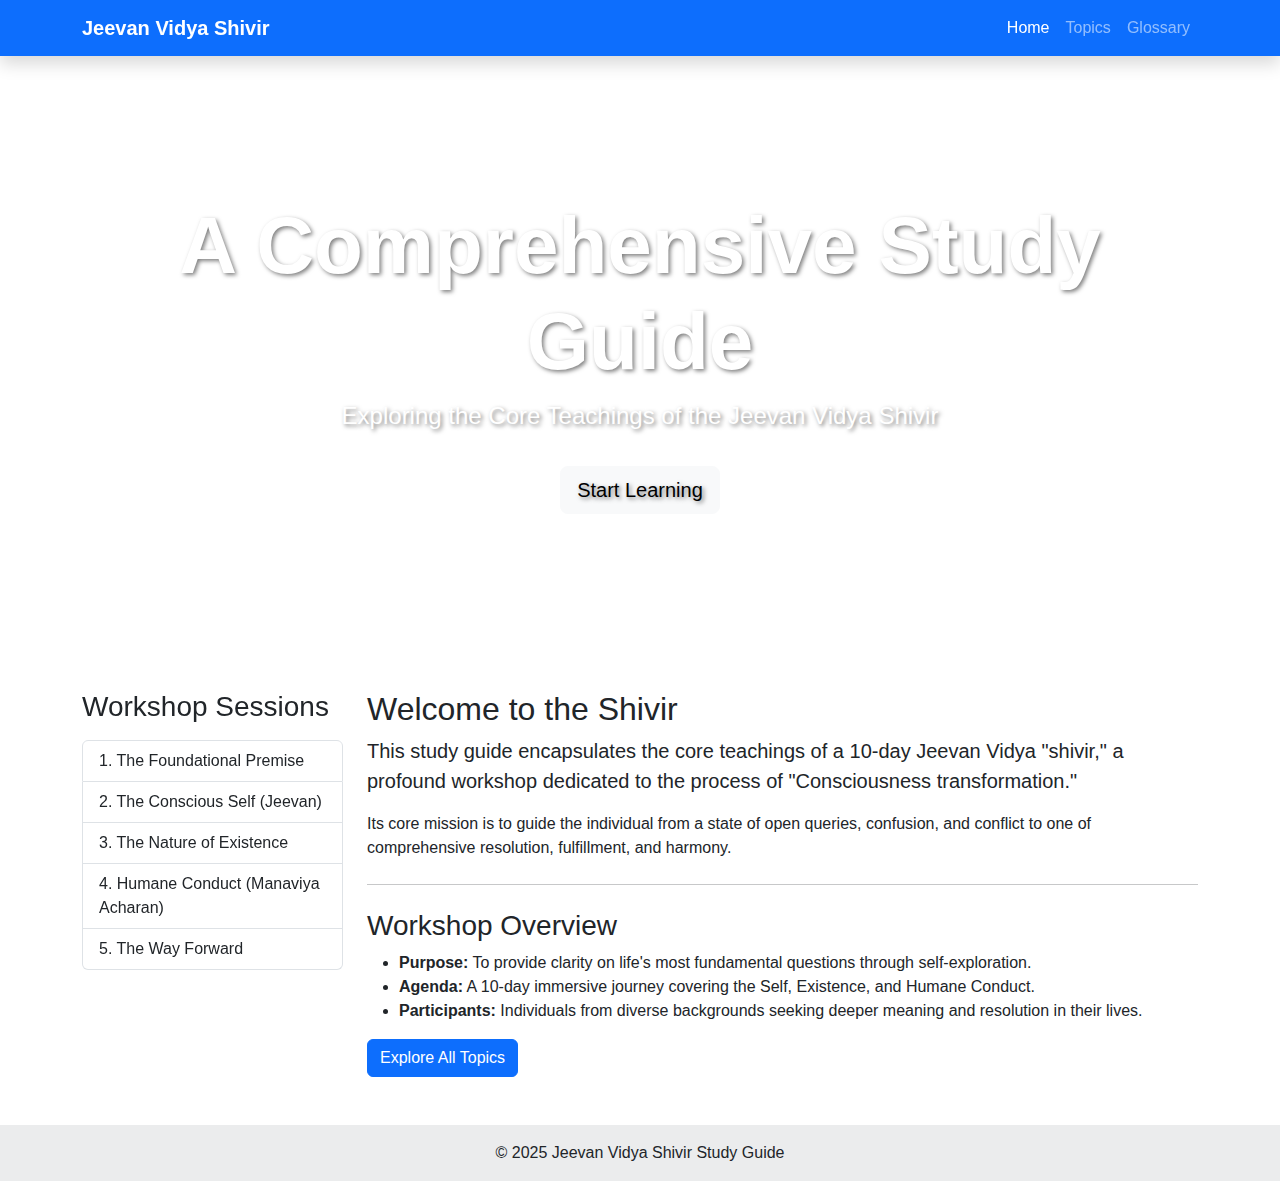
<file: index.html>
<!DOCTYPE html>
<html lang="en">
<head>
    <meta charset="UTF-8">
    <meta name="viewport" content="width=device-width, initial-scale=1.0">
    <title>Jeevan Vidya Shivir - Study Guide</title>
    <link href="https://cdn.jsdelivr.net/npm/bootstrap@5.3.2/dist/css/bootstrap.min.css" rel="stylesheet">
    <link rel="stylesheet" href="assets/css/style.css">
</head>
<body>
    <!-- Navigation Bar -->
    <nav class="navbar navbar-expand-lg navbar-dark bg-primary fixed-top shadow">
        <div class="container">
            <a class="navbar-brand fw-bold" href="index.html">Jeevan Vidya Shivir</a>
            <button class="navbar-toggler" type="button" data-bs-toggle="collapse" data-bs-target="#navbarNav" aria-controls="navbarNav" aria-expanded="false" aria-label="Toggle navigation">
                <span class="navbar-toggler-icon"></span>
            </button>
            <div class="collapse navbar-collapse" id="navbarNav">
                <ul class="navbar-nav ms-auto">
                    <li class="nav-item"><a class="nav-link active" aria-current="page" href="index.html">Home</a></li>
                    <li class="nav-item"><a class="nav-link" href="topics.html">Topics</a></li>
                    <li class="nav-item"><a class="nav-link" href="glossary.html">Glossary</a></li>
                </ul>
            </div>
        </div>
    </nav>

    <!-- Hero Section -->
    <header class="hero-section text-center d-flex align-items-center justify-content-center">
        <div class="container">
            <h1 class="display-1 fw-bold">A Comprehensive Study Guide</h1>
            <p class="lead fs-4">Exploring the Core Teachings of the Jeevan Vidya Shivir</p>
            <a href="topics.html" class="btn btn-light btn-lg mt-3">Start Learning</a>
        </div>
    </header>

    <main class="container my-5">
        <div class="row">
            <!-- Sidebar with session links -->
            <aside class="col-lg-3">
                <div class="sticky-top" style="top: 80px;">
                    <h3 class="mb-3">Workshop Sessions</h3>
                    <div class="list-group">
                        <a href="topic-foundations.html" class="list-group-item list-group-item-action">1. The Foundational Premise</a>
                        <a href="topic-self.html" class="list-group-item list-group-item-action">2. The Conscious Self (Jeevan)</a>
                        <a href="topic-existence.html" class="list-group-item list-group-item-action">3. The Nature of Existence</a>
                        <a href="topic-conduct.html" class="list-group-item list-group-item-action">4. Humane Conduct (Manaviya Acharan)</a>
                        <a href="topic-way-forward.html" class="list-group-item list-group-item-action">5. The Way Forward</a>
                    </div>
                </div>
            </aside>

            <!-- Main content area -->
            <div class="col-lg-9">
                <section id="introduction">
                    <h2>Welcome to the Shivir</h2>
                    <p class="lead">This study guide encapsulates the core teachings of a 10-day Jeevan Vidya "shivir," a profound workshop dedicated to the process of "Consciousness transformation."</p>
                    <p>Its core mission is to guide the individual from a state of open queries, confusion, and conflict to one of comprehensive resolution, fulfillment, and harmony.</p>
                </section>
                <hr class="my-4">
                <section id="overview">
                    <h3>Workshop Overview</h3>
                    <ul>
                        <li><strong>Purpose:</strong> To provide clarity on life's most fundamental questions through self-exploration.</li>
                        <li><strong>Agenda:</strong> A 10-day immersive journey covering the Self, Existence, and Humane Conduct.</li>
                        <li><strong>Participants:</strong> Individuals from diverse backgrounds seeking deeper meaning and resolution in their lives.</li>
                    </ul>
                    <a href="topics.html" class="btn btn-primary">Explore All Topics</a>
                </section>
            </div>
        </div>
    </main>

    <footer class="bg-light text-center text-lg-start mt-5">
        <div class="text-center p-3" style="background-color: rgba(0, 0, 0, 0.05);">
            © 2025 Jeevan Vidya Shivir Study Guide
        </div>
    </footer>
    <script src="https://cdn.jsdelivr.net/npm/bootstrap@5.3.2/dist/js/bootstrap.bundle.min.js"></script>
    <script src="assets/js/script.js"></script>
</body>
</html>
</file>
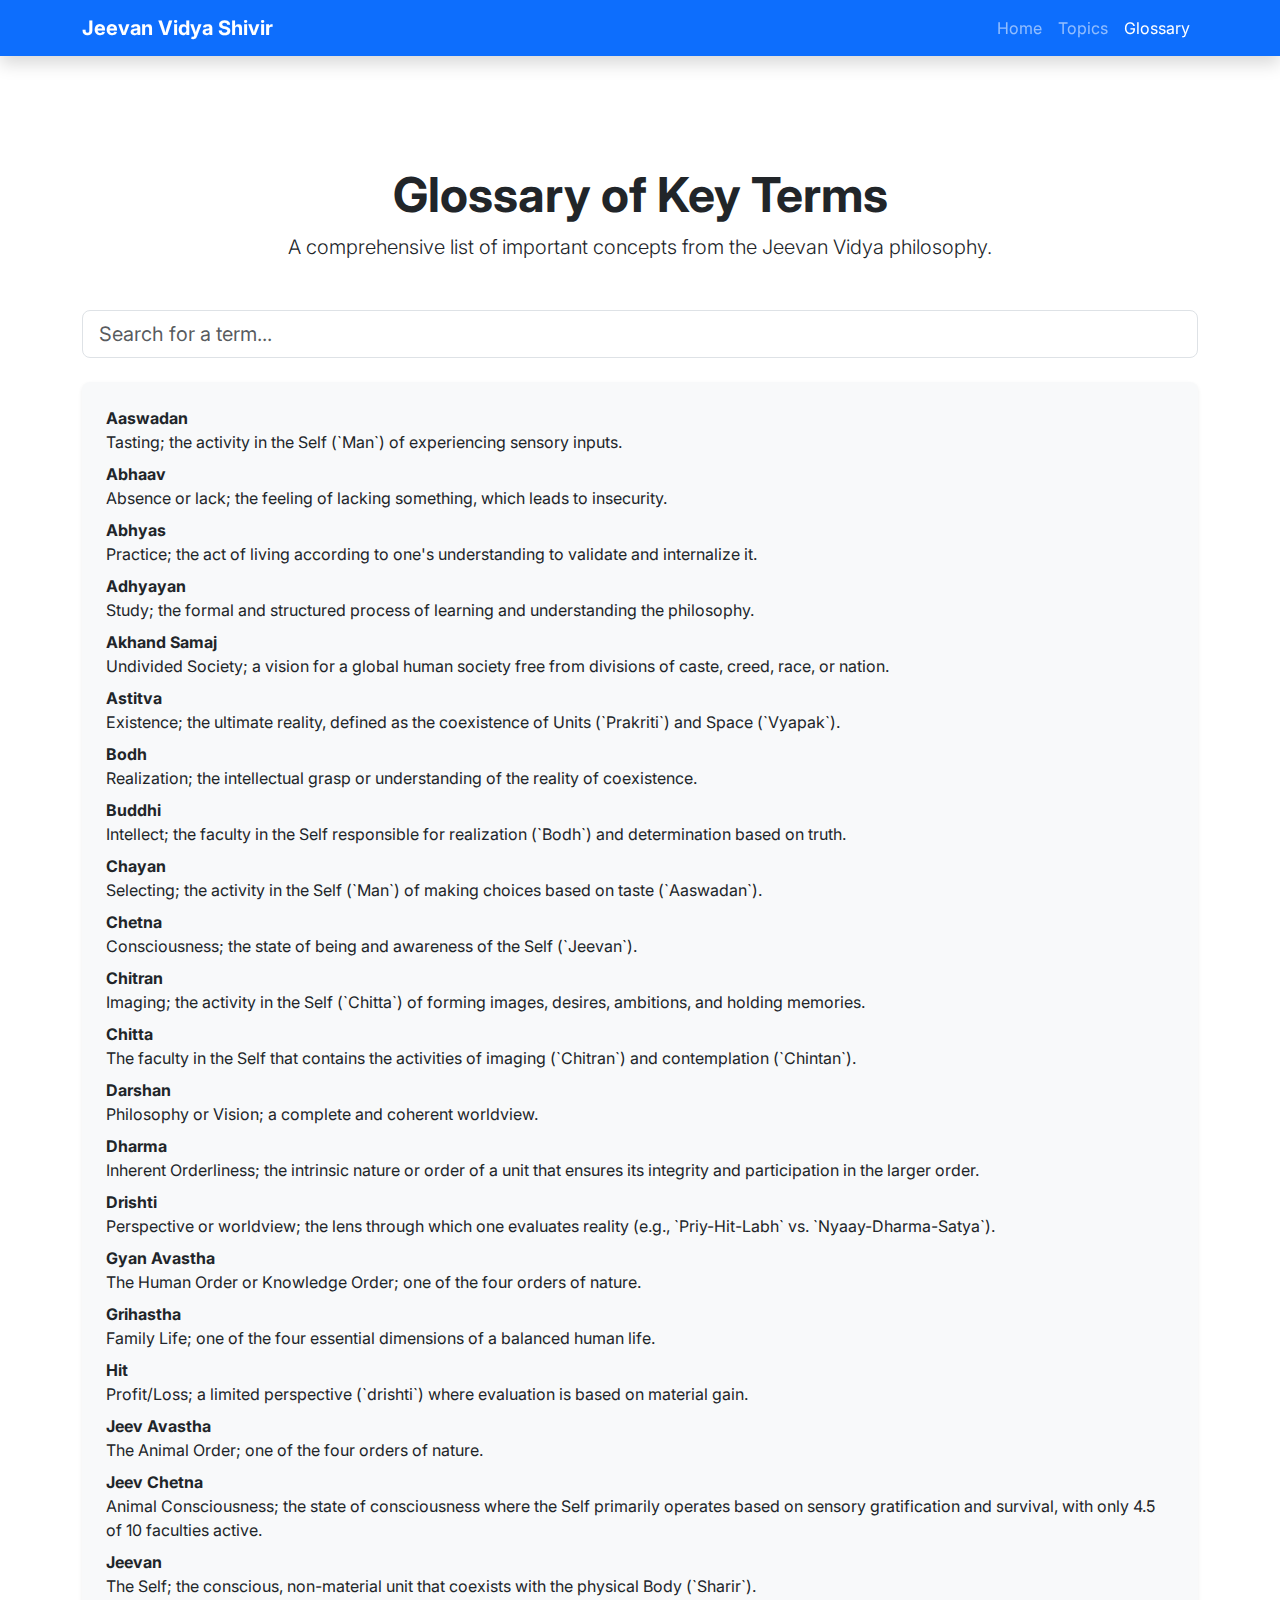
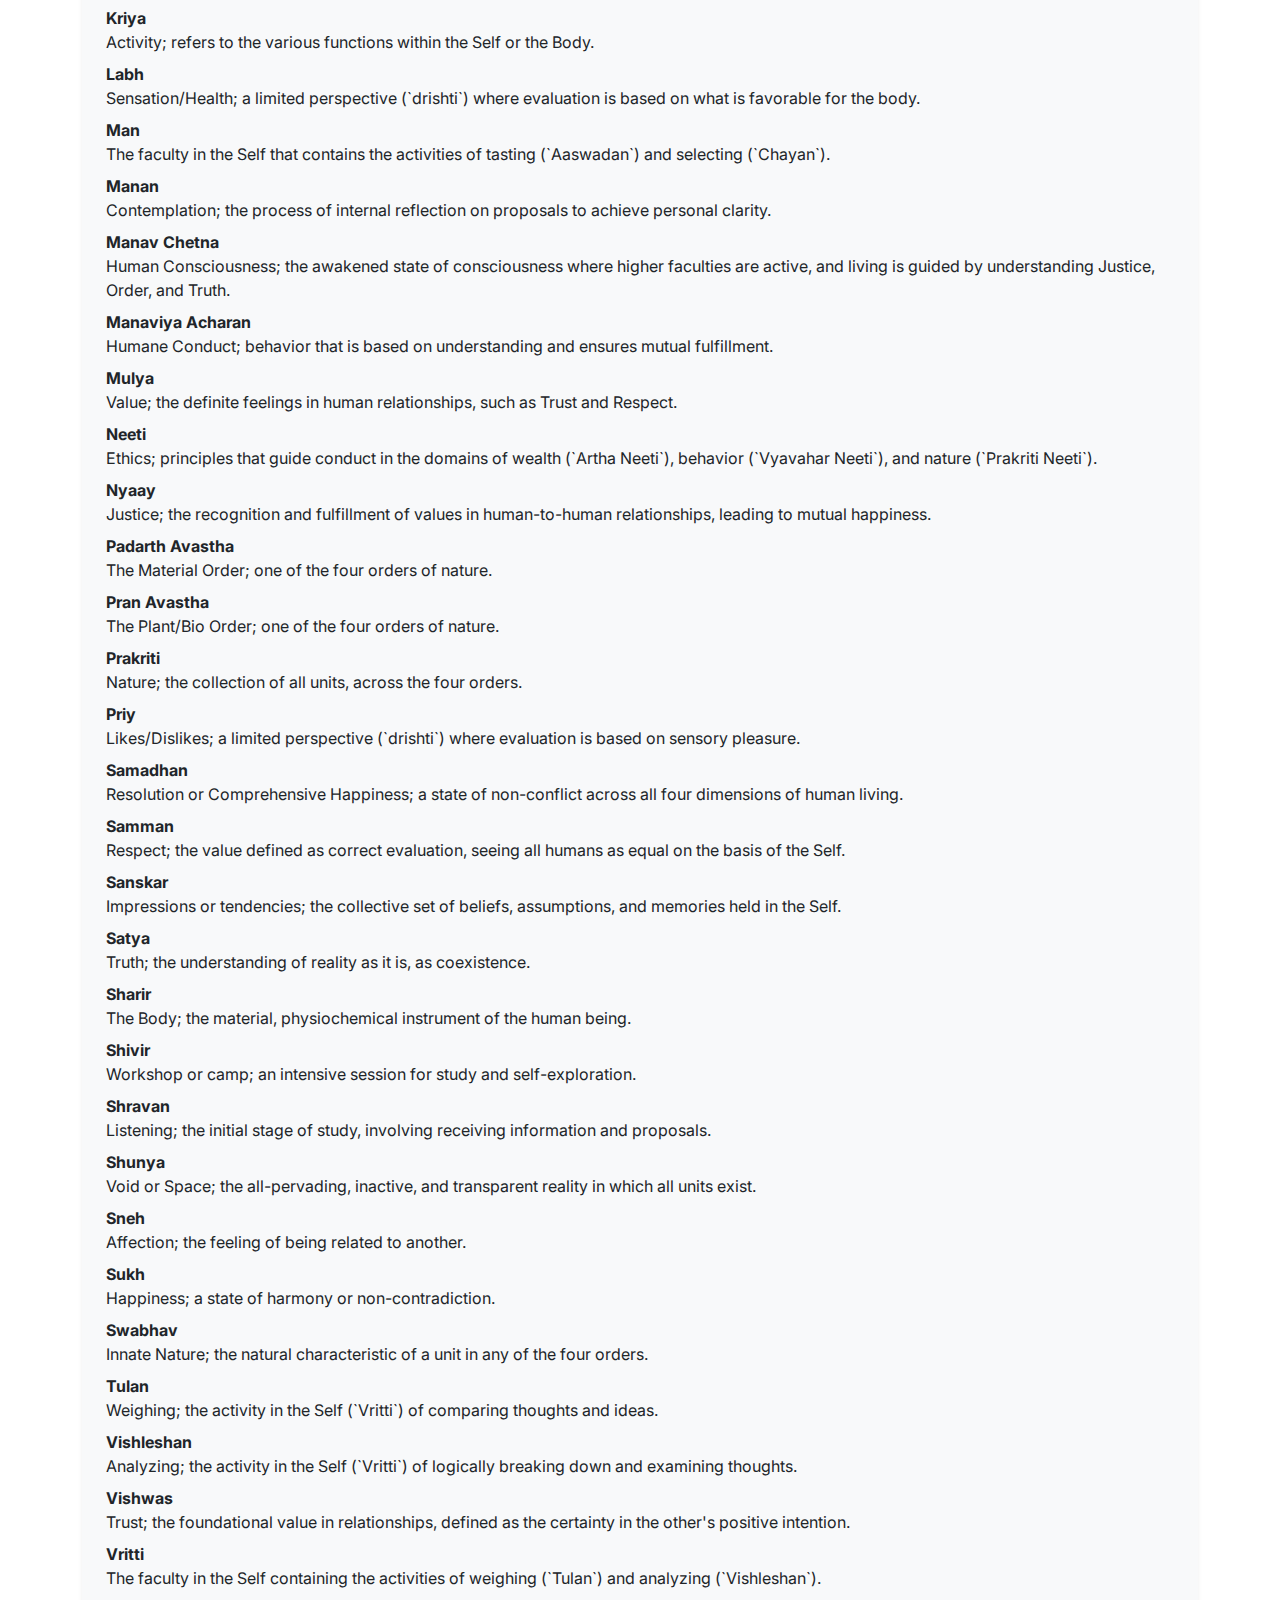
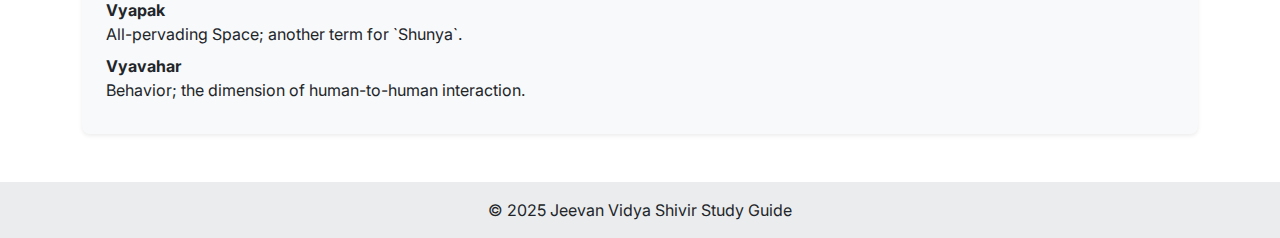
<file: glossary.html>
<!DOCTYPE html>
<html lang="en">
<head>
    <meta charset="UTF-8">
    <meta name="viewport" content="width=device-width, initial-scale=1.0">
    <title>Shivir Study Guide - Glossary</title>
    <link href="https://cdn.jsdelivr.net/npm/bootstrap@5.3.2/dist/css/bootstrap.min.css" rel="stylesheet">
    <link rel="stylesheet" href="assets/css/style.css">
    <link rel="preconnect" href="https://fonts.googleapis.com">
    <link rel="preconnect" href="https://fonts.gstatic.com" crossorigin>
    <link href="https://fonts.googleapis.com/css2?family=Inter:wght@400;700&display=swap" rel="stylesheet">
</head>
<body>

    <!-- Navigation Bar -->
    <nav class="navbar navbar-expand-lg navbar-dark bg-primary fixed-top shadow">
        <div class="container">
            <a class="navbar-brand fw-bold" href="#">Jeevan Vidya Shivir</a>
            <button class="navbar-toggler" type="button" data-bs-toggle="collapse" data-bs-target="#navbarNav" aria-controls="navbarNav" aria-expanded="false" aria-label="Toggle navigation">
                <span class="navbar-toggler-icon"></span>
            </button>
            <div class="collapse navbar-collapse" id="navbarNav">
                <ul class="navbar-nav ms-auto">
                    <li class="nav-item">
                        <a class="nav-link" href="index.html">Home</a>
                    </li>
                    <li class="nav-item">
                        <a class="nav-link" href="topics.html">Topics</a>
                    </li>
                    <li class="nav-item">
                        <a class="nav-link active" aria-current="page" href="glossary.html">Glossary</a>
                    </li>
                </ul>
            </div>
        </div>
    </nav>

    <!-- Main Content -->
    <main class="container mt-5 pt-5">
        <div class="text-center mb-5">
            <h1 class="display-5 fw-bold">Glossary of Key Terms</h1>
            <p class="lead">A comprehensive list of important concepts from the Jeevan Vidya philosophy.</p>
        </div>

        <!-- Search Input -->
        <div class="mb-4">
            <input type="text" id="glossarySearch" class="form-control form-control-lg" placeholder="Search for a term...">
        </div>

        <!-- Definition List -->
        <dl id="glossaryList" class="rounded-3 p-4 bg-light shadow-sm">
            <dt>Aaswadan</dt><dd>Tasting; the activity in the Self (`Man`) of experiencing sensory inputs.</dd>
            <dt>Abhaav</dt><dd>Absence or lack; the feeling of lacking something, which leads to insecurity.</dd>
            <dt>Abhyas</dt><dd>Practice; the act of living according to one's understanding to validate and internalize it.</dd>
            <dt>Adhyayan</dt><dd>Study; the formal and structured process of learning and understanding the philosophy.</dd>
            <dt>Akhand Samaj</dt><dd>Undivided Society; a vision for a global human society free from divisions of caste, creed, race, or nation.</dd>
            <dt>Astitva</dt><dd>Existence; the ultimate reality, defined as the coexistence of Units (`Prakriti`) and Space (`Vyapak`).</dd>
            <dt>Bodh</dt><dd>Realization; the intellectual grasp or understanding of the reality of coexistence.</dd>
            <dt>Buddhi</dt><dd>Intellect; the faculty in the Self responsible for realization (`Bodh`) and determination based on truth.</dd>
            <dt>Chayan</dt><dd>Selecting; the activity in the Self (`Man`) of making choices based on taste (`Aaswadan`).</dd>
            <dt>Chetna</dt><dd>Consciousness; the state of being and awareness of the Self (`Jeevan`).</dd>
            <dt>Chitran</dt><dd>Imaging; the activity in the Self (`Chitta`) of forming images, desires, ambitions, and holding memories.</dd>
            <dt>Chitta</dt><dd>The faculty in the Self that contains the activities of imaging (`Chitran`) and contemplation (`Chintan`).</dd>
            <dt>Darshan</dt><dd>Philosophy or Vision; a complete and coherent worldview.</dd>
            <dt>Dharma</dt><dd>Inherent Orderliness; the intrinsic nature or order of a unit that ensures its integrity and participation in the larger order.</dd>
            <dt>Drishti</dt><dd>Perspective or worldview; the lens through which one evaluates reality (e.g., `Priy-Hit-Labh` vs. `Nyaay-Dharma-Satya`).</dd>
            <dt>Gyan Avastha</dt><dd>The Human Order or Knowledge Order; one of the four orders of nature.</dd>
            <dt>Grihastha</dt><dd>Family Life; one of the four essential dimensions of a balanced human life.</dd>
            <dt>Hit</dt><dd>Profit/Loss; a limited perspective (`drishti`) where evaluation is based on material gain.</dd>
            <dt>Jeev Avastha</dt><dd>The Animal Order; one of the four orders of nature.</dd>
            <dt>Jeev Chetna</dt><dd>Animal Consciousness; the state of consciousness where the Self primarily operates based on sensory gratification and survival, with only 4.5 of 10 faculties active.</dd>
            <dt>Jeevan</dt><dd>The Self; the conscious, non-material unit that coexists with the physical Body (`Sharir`).</dd>
            <dt>Kriya</dt><dd>Activity; refers to the various functions within the Self or the Body.</dd>
            <dt>Labh</dt><dd>Sensation/Health; a limited perspective (`drishti`) where evaluation is based on what is favorable for the body.</dd>
            <dt>Man</dt><dd>The faculty in the Self that contains the activities of tasting (`Aaswadan`) and selecting (`Chayan`).</dd>
            <dt>Manan</dt><dd>Contemplation; the process of internal reflection on proposals to achieve personal clarity.</dd>
            <dt>Manav Chetna</dt><dd>Human Consciousness; the awakened state of consciousness where higher faculties are active, and living is guided by understanding Justice, Order, and Truth.</dd>
            <dt>Manaviya Acharan</dt><dd>Humane Conduct; behavior that is based on understanding and ensures mutual fulfillment.</dd>
            <dt>Mulya</dt><dd>Value; the definite feelings in human relationships, such as Trust and Respect.</dd>
            <dt>Neeti</dt><dd>Ethics; principles that guide conduct in the domains of wealth (`Artha Neeti`), behavior (`Vyavahar Neeti`), and nature (`Prakriti Neeti`).</dd>
            <dt>Nyaay</dt><dd>Justice; the recognition and fulfillment of values in human-to-human relationships, leading to mutual happiness.</dd>
            <dt>Padarth Avastha</dt><dd>The Material Order; one of the four orders of nature.</dd>
            <dt>Pran Avastha</dt><dd>The Plant/Bio Order; one of the four orders of nature.</dd>
            <dt>Prakriti</dt><dd>Nature; the collection of all units, across the four orders.</dd>
            <dt>Priy</dt><dd>Likes/Dislikes; a limited perspective (`drishti`) where evaluation is based on sensory pleasure.</dd>
            <dt>Samadhan</dt><dd>Resolution or Comprehensive Happiness; a state of non-conflict across all four dimensions of human living.</dd>
            <dt>Samman</dt><dd>Respect; the value defined as correct evaluation, seeing all humans as equal on the basis of the Self.</dd>
            <dt>Sanskar</dt><dd>Impressions or tendencies; the collective set of beliefs, assumptions, and memories held in the Self.</dd>
            <dt>Satya</dt><dd>Truth; the understanding of reality as it is, as coexistence.</dd>
            <dt>Sharir</dt><dd>The Body; the material, physiochemical instrument of the human being.</dd>
            <dt>Shivir</dt><dd>Workshop or camp; an intensive session for study and self-exploration.</dd>
            <dt>Shravan</dt><dd>Listening; the initial stage of study, involving receiving information and proposals.</dd>
            <dt>Shunya</dt><dd>Void or Space; the all-pervading, inactive, and transparent reality in which all units exist.</dd>
            <dt>Sneh</dt><dd>Affection; the feeling of being related to another.</dd>
            <dt>Sukh</dt><dd>Happiness; a state of harmony or non-contradiction.</dd>
            <dt>Swabhav</dt><dd>Innate Nature; the natural characteristic of a unit in any of the four orders.</dd>
            <dt>Tulan</dt><dd>Weighing; the activity in the Self (`Vritti`) of comparing thoughts and ideas.</dd>
            <dt>Vishleshan</dt><dd>Analyzing; the activity in the Self (`Vritti`) of logically breaking down and examining thoughts.</dd>
            <dt>Vishwas</dt><dd>Trust; the foundational value in relationships, defined as the certainty in the other's positive intention.</dd>
            <dt>Vritti</dt><dd>The faculty in the Self containing the activities of weighing (`Tulan`) and analyzing (`Vishleshan`).</dd>
            <dt>Vyapak</dt><dd>All-pervading Space; another term for `Shunya`.</dd>
            <dt>Vyavahar</dt><dd>Behavior; the dimension of human-to-human interaction.</dd>
        </dl>

    </main>

    <!-- Footer -->
    <footer class="bg-light text-center text-lg-start mt-5">
        <div class="text-center p-3" style="background-color: rgba(0, 0, 0, 0.05);">
            © 2025 Jeevan Vidya Shivir Study Guide
        </div>
    </footer>

    <script src="https://cdn.jsdelivr.net/npm/bootstrap@5.3.2/dist/js/bootstrap.bundle.min.js"></script>
    <script src="assets/js/script.js"></script>
</body>
</html>
</file>
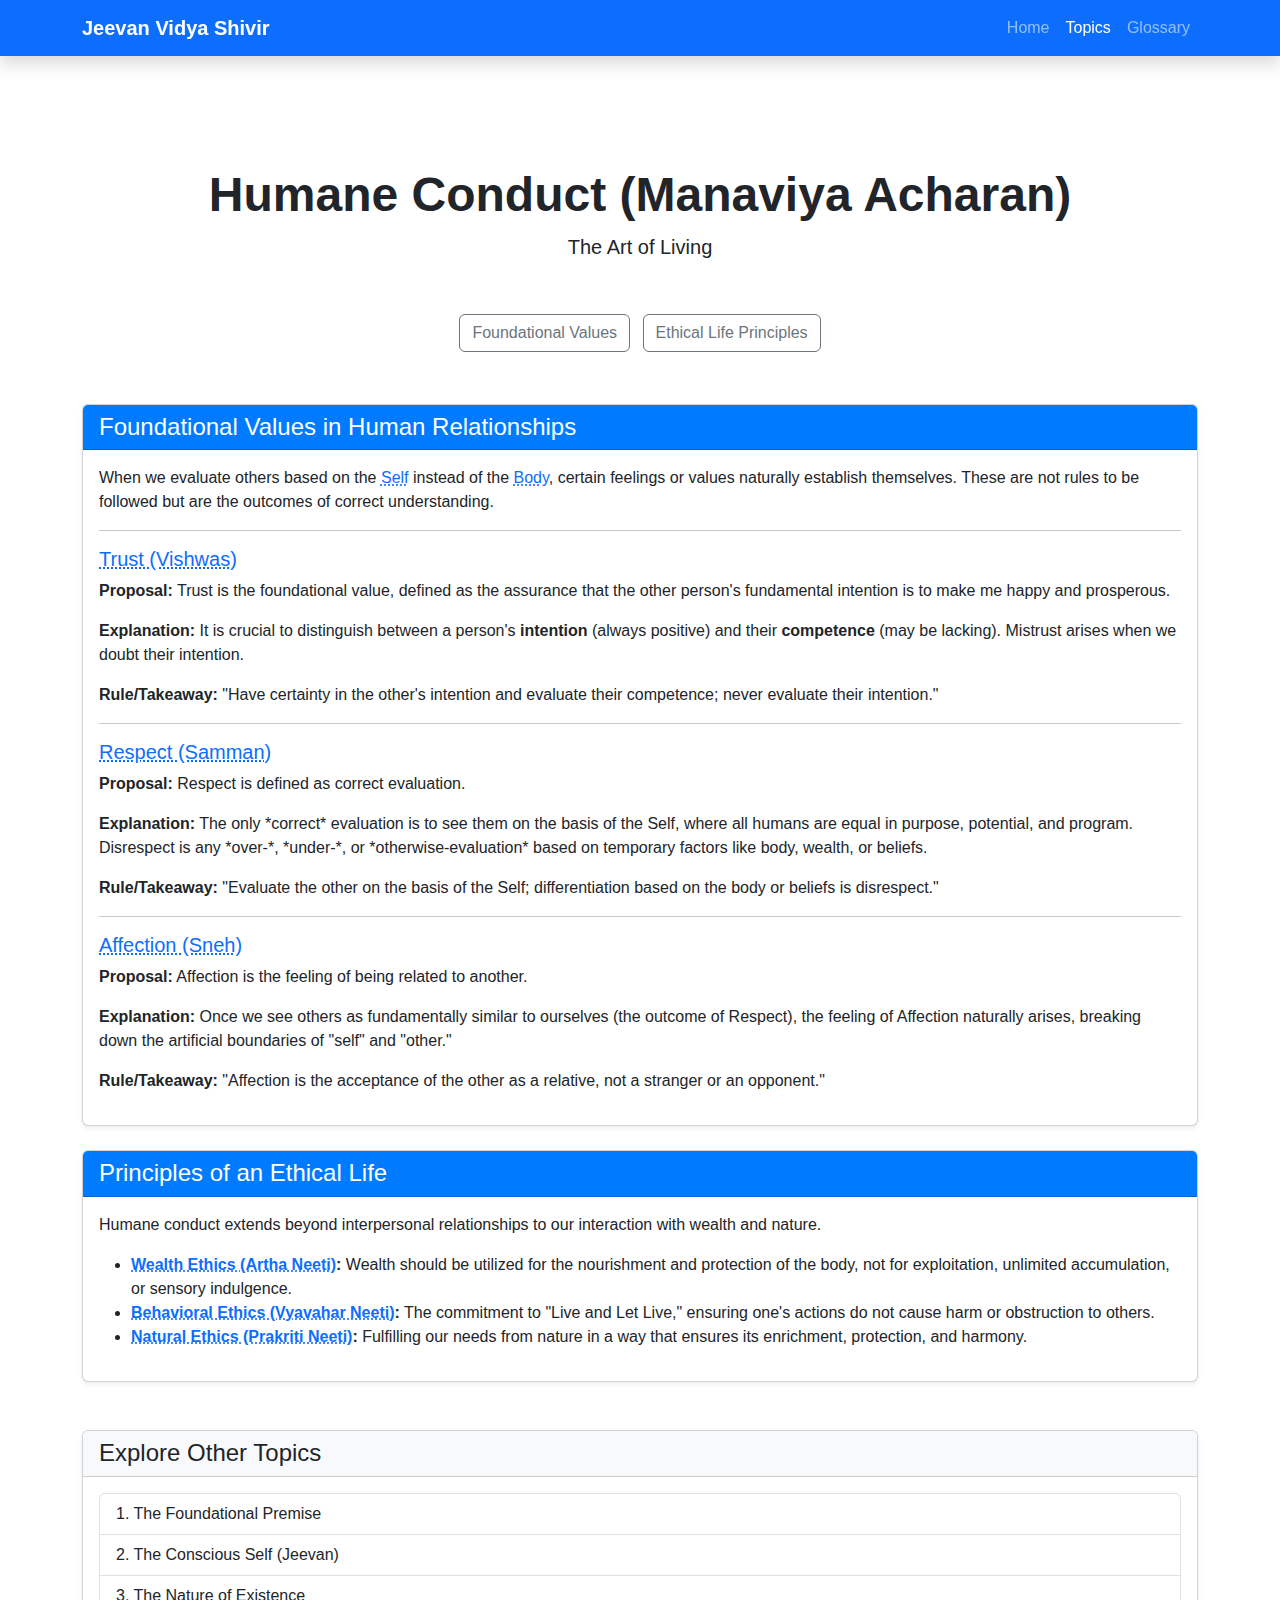
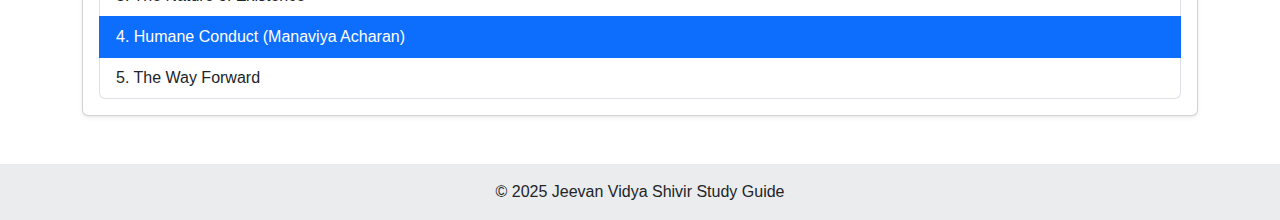
<file: topic-conduct.html>
<!DOCTYPE html>
<html lang="en">
<head>
    <meta charset="UTF-8">
    <meta name="viewport" content="width=device-width, initial-scale=1.0">
    <title>Topic: Humane Conduct</title>
    <link href="https://cdn.jsdelivr.net/npm/bootstrap@5.3.2/dist/css/bootstrap.min.css" rel="stylesheet">
    <link rel="stylesheet" href="assets/css/style.css">
</head>
<body>
    <nav class="navbar navbar-expand-lg navbar-dark bg-primary fixed-top shadow">
        <div class="container">
            <a class="navbar-brand fw-bold" href="index.html">Jeevan Vidya Shivir</a>
            <div class="collapse navbar-collapse" id="navbarNav">
                <ul class="navbar-nav ms-auto">
                    <li class="nav-item"><a class="nav-link" href="index.html">Home</a></li>
                    <li class="nav-item"><a class="nav-link active" aria-current="page" href="topics.html">Topics</a></li>
                    <li class="nav-item"><a class="nav-link" href="glossary.html">Glossary</a></li>
                </ul>
            </div>
        </div>
    </nav>

    <main class="container mt-5 pt-5">
        <header class="text-center mb-5">
            <h1 class="display-5 fw-bold">Humane Conduct (Manaviya Acharan)</h1>
            <p class="lead">The Art of Living</p>
        </header>

        <div class="text-center mb-5">
            <a href="#subtopic1" class="btn btn-outline-secondary m-1">Foundational Values</a>
            <a href="#subtopic2" class="btn btn-outline-secondary m-1">Ethical Life Principles</a>
        </div>

        <section id="subtopic1" class="card shadow-sm mb-4">
            <div class="card-header bg-primary text-white">
                <h4 class="mb-0">Foundational Values in Human Relationships</h4>
            </div>
            <div class="card-body">
                <p>When we evaluate others based on the <span class="term-tooltip" data-bs-toggle="tooltip" title="The conscious, non-material unit that coexists with the physical Body.">Self</span> instead of the <span class="term-tooltip" data-bs-toggle="tooltip" title="The material, physiochemical instrument of the human being.">Body</span>, certain feelings or values naturally establish themselves. These are not rules to be followed but are the outcomes of correct understanding.</p>
                <hr>
                <h5><span class="term-tooltip" data-bs-toggle="tooltip" title="The foundational value in relationships, defined as the certainty in the other's positive intention.">Trust (Vishwas)</span></h5>
                <p><strong>Proposal:</strong> Trust is the foundational value, defined as the assurance that the other person's fundamental intention is to make me happy and prosperous.</p>
                <p><strong>Explanation:</strong> It is crucial to distinguish between a person's <strong>intention</strong> (always positive) and their <strong>competence</strong> (may be lacking). Mistrust arises when we doubt their intention.</p>
                <p><strong>Rule/Takeaway:</strong> "Have certainty in the other's intention and evaluate their competence; never evaluate their intention."</p>
                <hr>
                <h5><span class="term-tooltip" data-bs-toggle="tooltip" title="The value defined as correct evaluation, seeing all humans as equal on the basis of the Self.">Respect (Samman)</span></h5>
                <p><strong>Proposal:</strong> Respect is defined as correct evaluation.</p>
                <p><strong>Explanation:</strong> The only *correct* evaluation is to see them on the basis of the Self, where all humans are equal in purpose, potential, and program. Disrespect is any *over-*, *under-*, or *otherwise-evaluation* based on temporary factors like body, wealth, or beliefs.</p>
                <p><strong>Rule/Takeaway:</strong> "Evaluate the other on the basis of the Self; differentiation based on the body or beliefs is disrespect."</p>
                <hr>
                <h5><span class="term-tooltip" data-bs-toggle="tooltip" title="The feeling of being related to another.">Affection (Sneh)</span></h5>
                <p><strong>Proposal:</strong> Affection is the feeling of being related to another.</p>
                <p><strong>Explanation:</strong> Once we see others as fundamentally similar to ourselves (the outcome of Respect), the feeling of Affection naturally arises, breaking down the artificial boundaries of "self" and "other."</p>
                <p><strong>Rule/Takeaway:</strong> "Affection is the acceptance of the other as a relative, not a stranger or an opponent."</p>
            </div>
        </section>

        <section id="subtopic2" class="card shadow-sm mb-4">
            <div class="card-header bg-primary text-white">
                <h4 class="mb-0">Principles of an Ethical Life</h4>
            </div>
            <div class="card-body">
                <p>Humane conduct extends beyond interpersonal relationships to our interaction with wealth and nature.</p>
                <ul>
                    <li><strong><span class="term-tooltip" data-bs-toggle="tooltip" title="The ethical principle that wealth should be for nourishment and protection, not exploitation or indulgence.">Wealth Ethics (Artha Neeti)</span>:</strong> Wealth should be utilized for the nourishment and protection of the body, not for exploitation, unlimited accumulation, or sensory indulgence.</li>
                    <li><strong><span class="term-tooltip" data-bs-toggle="tooltip" title="The ethical principle of 'Live and Let Live,' ensuring mutual fulfillment.">Behavioral Ethics (Vyavahar Neeti)</span>:</strong> The commitment to "Live and Let Live," ensuring one's actions do not cause harm or obstruction to others.</li>
                    <li><strong><span class="term-tooltip" data-bs-toggle="tooltip" title="The ethical principle of using nature in a way that ensures its enrichment and protection.">Natural Ethics (Prakriti Neeti)</span>:</strong> Fulfilling our needs from nature in a way that ensures its enrichment, protection, and harmony.</li>
                </ul>
            </div>
        </section>

        <!-- Topic Navigation -->
        <section class="card shadow-sm mt-5">
            <div class="card-header bg-light">
                <h4 class="mb-0">Explore Other Topics</h4>
            </div>
            <div class="card-body">
                <div class="list-group">
                    <a href="topic-foundations.html" class="list-group-item list-group-item-action">1. The Foundational Premise</a>
                    <a href="topic-self.html" class="list-group-item list-group-item-action">2. The Conscious Self (Jeevan)</a>
                    <a href="topic-existence.html" class="list-group-item list-group-item-action">3. The Nature of Existence</a>
                    <a href="topic-conduct.html" class="list-group-item list-group-item-action active" aria-current="true">4. Humane Conduct (Manaviya Acharan)</a>
                    <a href="topic-way-forward.html" class="list-group-item list-group-item-action">5. The Way Forward</a>
                </div>
            </div>
        </section>

    </main>
    <footer class="bg-light text-center text-lg-start mt-5">
        <div class="text-center p-3" style="background-color: rgba(0, 0, 0, 0.05);">© 2025 Jeevan Vidya Shivir Study Guide</div>
    </footer>
    <script src="https://cdn.jsdelivr.net/npm/bootstrap@5.3.2/dist/js/bootstrap.bundle.min.js"></script>
</body>
</html>
</file>
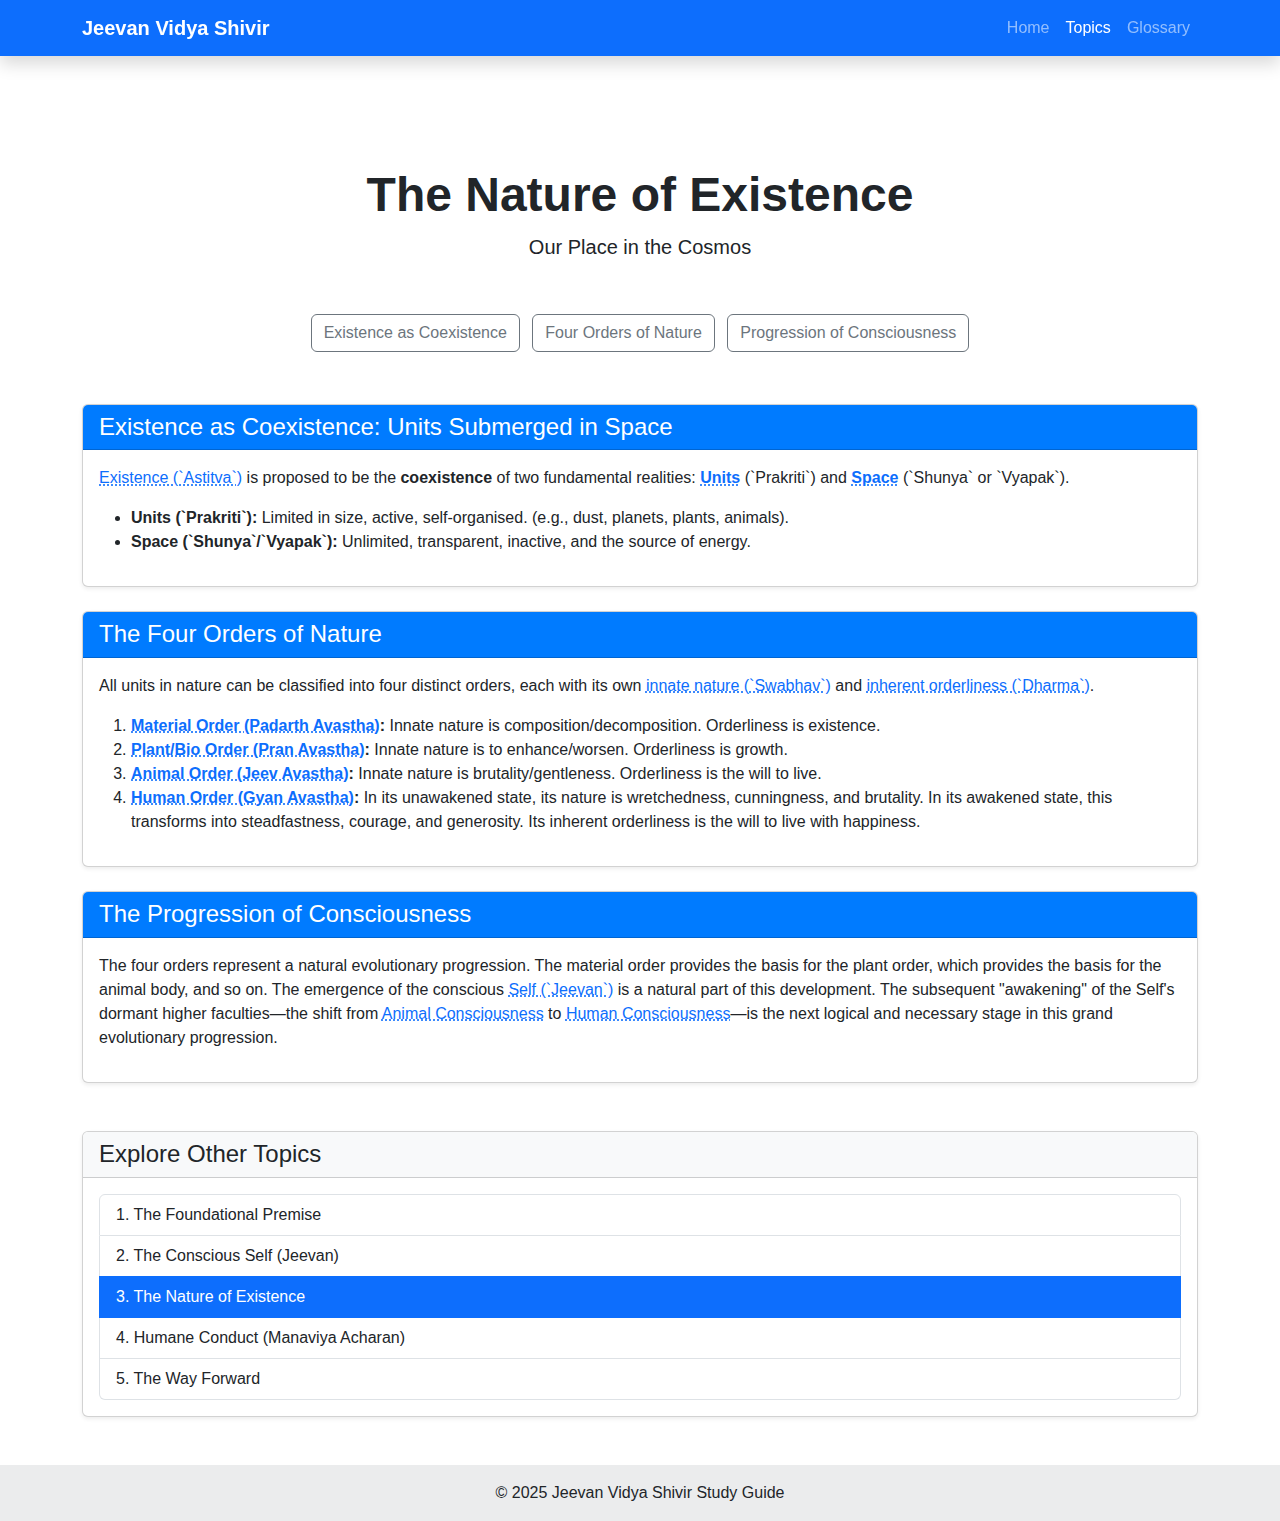
<file: topic-existence.html>
<!DOCTYPE html>
<html lang="en">
<head>
    <meta charset="UTF-8">
    <meta name="viewport" content="width=device-width, initial-scale=1.0">
    <title>Topic: The Nature of Existence</title>
    <link href="https://cdn.jsdelivr.net/npm/bootstrap@5.3.2/dist/css/bootstrap.min.css" rel="stylesheet">
    <link rel="stylesheet" href="assets/css/style.css">
</head>
<body>
    <nav class="navbar navbar-expand-lg navbar-dark bg-primary fixed-top shadow">
        <div class="container">
            <a class="navbar-brand fw-bold" href="index.html">Jeevan Vidya Shivir</a>
            <div class="collapse navbar-collapse" id="navbarNav">
                <ul class="navbar-nav ms-auto">
                    <li class="nav-item"><a class="nav-link" href="index.html">Home</a></li>
                    <li class="nav-item"><a class="nav-link active" aria-current="page" href="topics.html">Topics</a></li>
                    <li class="nav-item"><a class="nav-link" href="glossary.html">Glossary</a></li>
                </ul>
            </div>
        </div>
    </nav>

    <main class="container mt-5 pt-5">
        <header class="text-center mb-5">
            <h1 class="display-5 fw-bold">The Nature of Existence</h1>
            <p class="lead">Our Place in the Cosmos</p>
        </header>

        <div class="text-center mb-5">
            <a href="#subtopic1" class="btn btn-outline-secondary m-1">Existence as Coexistence</a>
            <a href="#subtopic2" class="btn btn-outline-secondary m-1">Four Orders of Nature</a>
            <a href="#subtopic3" class="btn btn-outline-secondary m-1">Progression of Consciousness</a>
        </div>

        <section id="subtopic1" class="card shadow-sm mb-4">
            <div class="card-header bg-primary text-white">
                <h4 class="mb-0">Existence as Coexistence: Units Submerged in Space</h4>
            </div>
            <div class="card-body">
                <p><span class="term-tooltip" data-bs-toggle="tooltip" title="The ultimate reality, defined as the coexistence of Units (Prakriti) and Space (Vyapak).">Existence (`Astitva`)</span> is proposed to be the <strong>coexistence</strong> of two fundamental realities: <strong><span class="term-tooltip" data-bs-toggle="tooltip" title="Nature; the collection of all units, across the four orders.">Units</span></strong> (`Prakriti`) and <strong><span class="term-tooltip" data-bs-toggle="tooltip" title="The all-pervading, inactive, and transparent reality in which all units exist. Also known as Shunya.">Space</span></strong> (`Shunya` or `Vyapak`).</p>
                <ul>
                    <li><strong>Units (`Prakriti`):</strong> Limited in size, active, self-organised. (e.g., dust, planets, plants, animals).</li>
                    <li><strong>Space (`Shunya`/`Vyapak`):</strong> Unlimited, transparent, inactive, and the source of energy.</li>
                </ul>
            </div>
        </section>

        <section id="subtopic2" class="card shadow-sm mb-4">
            <div class="card-header bg-primary text-white">
                <h4 class="mb-0">The Four Orders of Nature</h4>
            </div>
            <div class="card-body">
                <p>All units in nature can be classified into four distinct orders, each with its own <span class="term-tooltip" data-bs-toggle="tooltip" title="The natural characteristic of a unit in any of the four orders.">innate nature (`Swabhav`)</span> and <span class="term-tooltip" data-bs-toggle="tooltip" title="The intrinsic nature of a unit that ensures its integrity and participation in the larger order.">inherent orderliness (`Dharma`)</span>.</p>
                <ol>
                    <li><strong><span class="term-tooltip" data-bs-toggle="tooltip" title="The Material Order; one of the four orders of nature.">Material Order (Padarth Avastha)</span>:</strong> Innate nature is composition/decomposition. Orderliness is existence.</li>
                    <li><strong><span class="term-tooltip" data-bs-toggle="tooltip" title="The Plant/Bio Order; one of the four orders of nature.">Plant/Bio Order (Pran Avastha)</span>:</strong> Innate nature is to enhance/worsen. Orderliness is growth.</li>
                    <li><strong><span class="term-tooltip" data-bs-toggle="tooltip" title="The Animal Order; one of the four orders of nature.">Animal Order (Jeev Avastha)</span>:</strong> Innate nature is brutality/gentleness. Orderliness is the will to live.</li>
                    <li><strong><span class="term-tooltip" data-bs-toggle="tooltip" title="The Human Order or Knowledge Order; one of the four orders of nature.">Human Order (Gyan Avastha)</span>:</strong> In its unawakened state, its nature is wretchedness, cunningness, and brutality. In its awakened state, this transforms into steadfastness, courage, and generosity. Its inherent orderliness is the will to live with happiness.</li>
                </ol>
            </div>
        </section>

        <section id="subtopic3" class="card shadow-sm mb-4">
            <div class="card-header bg-primary text-white">
                <h4 class="mb-0">The Progression of Consciousness</h4>
            </div>
            <div class="card-body">
                <p>The four orders represent a natural evolutionary progression. The material order provides the basis for the plant order, which provides the basis for the animal body, and so on. The emergence of the conscious <span class="term-tooltip" data-bs-toggle="tooltip" title="The conscious, non-material unit that coexists with the physical Body (Sharir).">Self (`Jeevan`)</span> is a natural part of this development. The subsequent "awakening" of the Self's dormant higher faculties—the shift from <span class="term-tooltip" data-bs-toggle="tooltip" title="The state of consciousness where the Self primarily operates based on sensory gratification and survival.">Animal Consciousness</span> to <span class="term-tooltip" data-bs-toggle="tooltip" title="The awakened state of consciousness where living is guided by understanding Justice, Order, and Truth.">Human Consciousness</span>—is the next logical and necessary stage in this grand evolutionary progression.</p>
            </div>
        </section>

        <!-- Topic Navigation -->
        <section class="card shadow-sm mt-5">
            <div class="card-header bg-light">
                <h4 class="mb-0">Explore Other Topics</h4>
            </div>
            <div class="card-body">
                <div class="list-group">
                    <a href="topic-foundations.html" class="list-group-item list-group-item-action">1. The Foundational Premise</a>
                    <a href="topic-self.html" class="list-group-item list-group-item-action">2. The Conscious Self (Jeevan)</a>
                    <a href="topic-existence.html" class="list-group-item list-group-item-action active" aria-current="true">3. The Nature of Existence</a>
                    <a href="topic-conduct.html" class="list-group-item list-group-item-action">4. Humane Conduct (Manaviya Acharan)</a>
                    <a href="topic-way-forward.html" class="list-group-item list-group-item-action">5. The Way Forward</a>
                </div>
            </div>
        </section>

    </main>
    <footer class="bg-light text-center text-lg-start mt-5">
        <div class="text-center p-3" style="background-color: rgba(0, 0, 0, 0.05);">© 2025 Jeevan Vidya Shivir Study Guide</div>
    </footer>
    <script src="https://cdn.jsdelivr.net/npm/bootstrap@5.3.2/dist/js/bootstrap.bundle.min.js"></script>
</body>
</html>
</file>
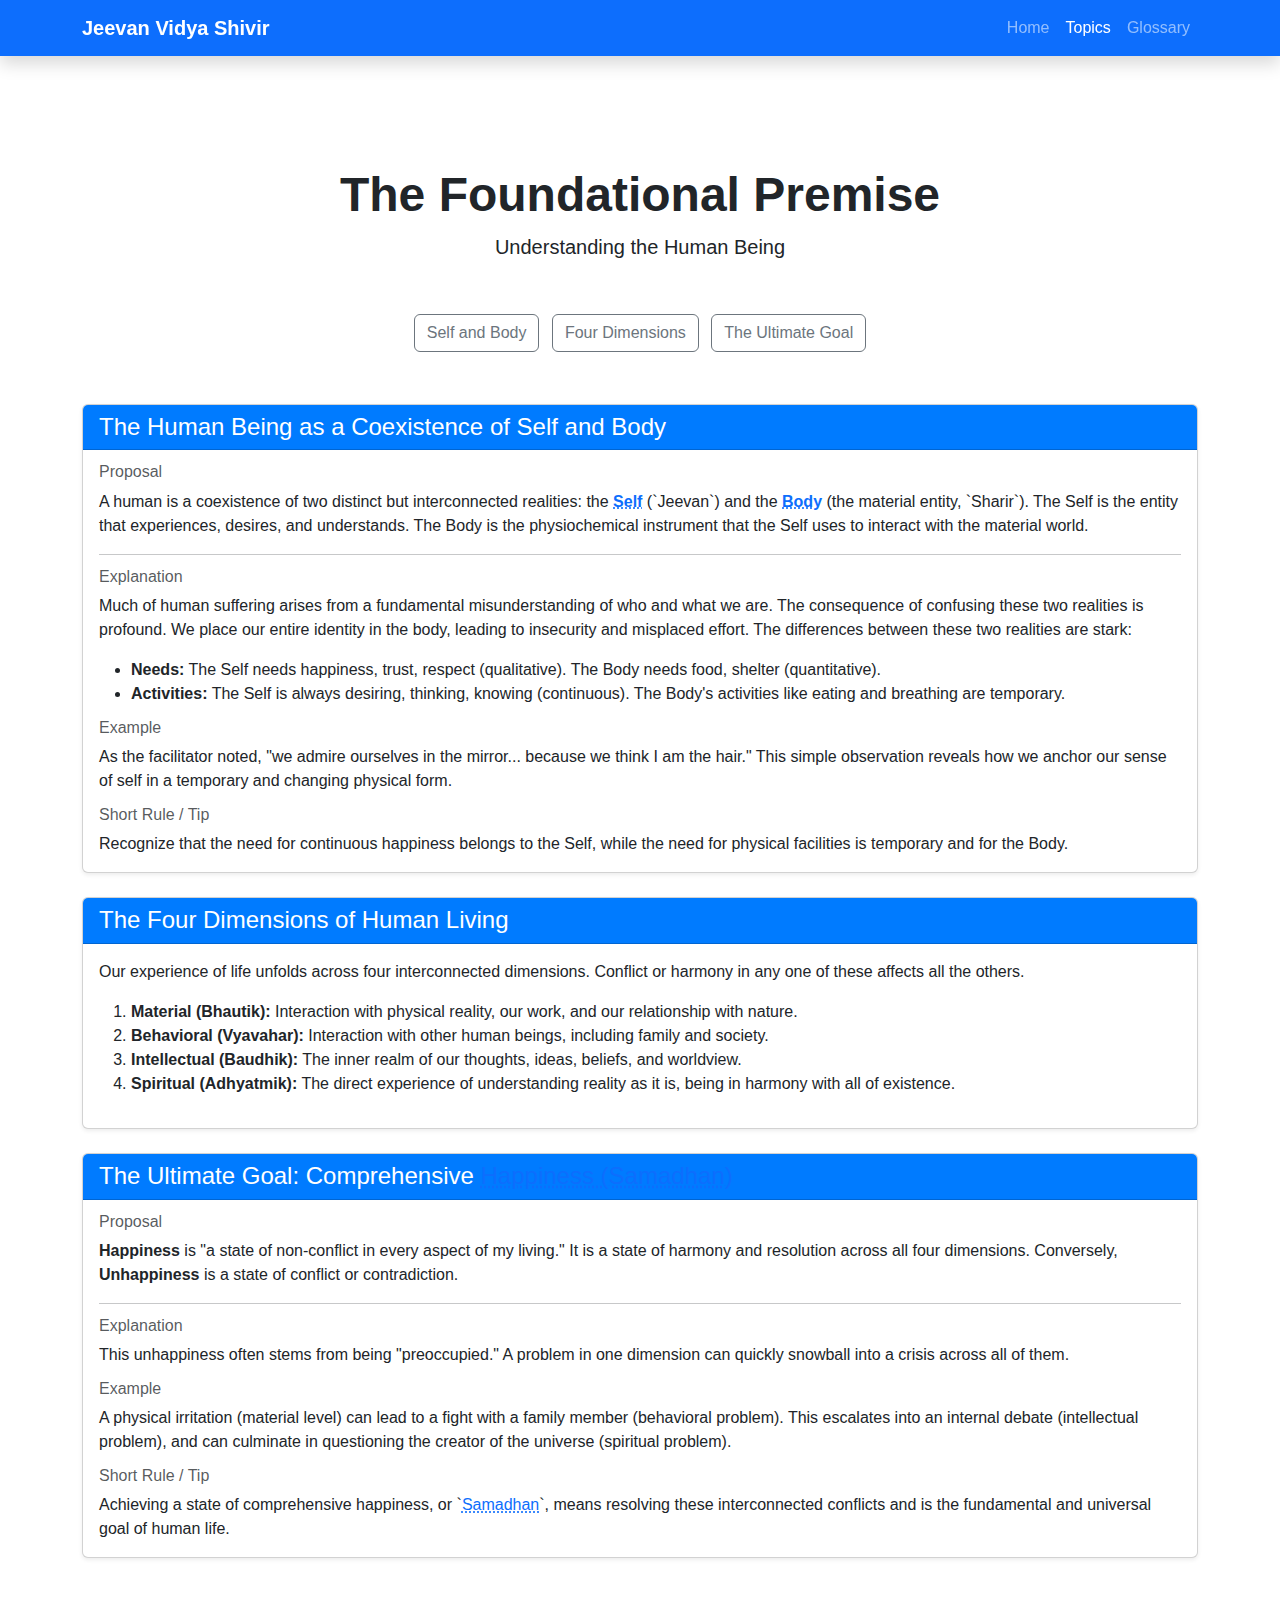
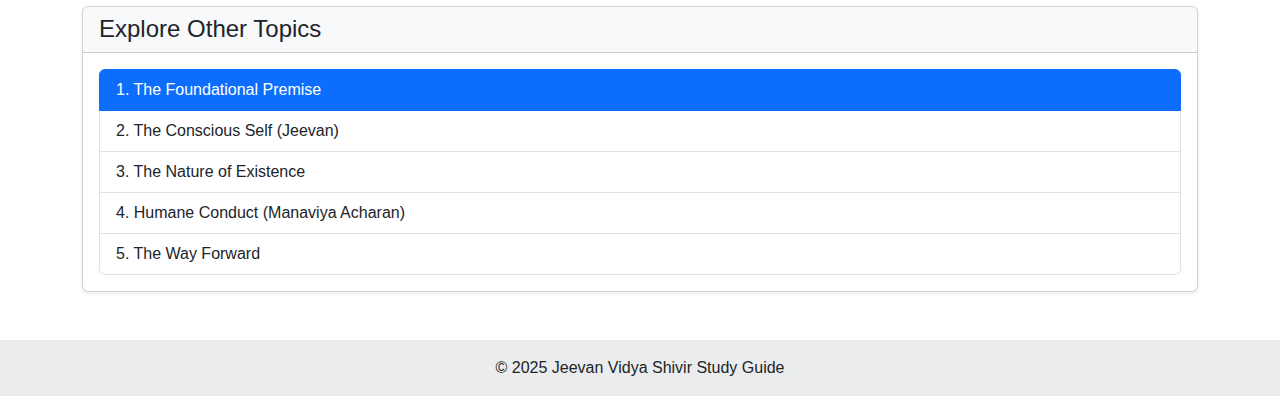
<file: topic-foundations.html>
<!DOCTYPE html>
<html lang="en">
<head>
    <meta charset="UTF-8">
    <meta name="viewport" content="width=device-width, initial-scale=1.0">
    <title>Topic: The Foundational Premise</title>
    <link href="https://cdn.jsdelivr.net/npm/bootstrap@5.3.2/dist/css/bootstrap.min.css" rel="stylesheet">
    <link rel="stylesheet" href="assets/css/style.css">
</head>
<body>
    <!-- Navigation Bar -->
    <nav class="navbar navbar-expand-lg navbar-dark bg-primary fixed-top shadow">
        <div class="container">
            <a class="navbar-brand fw-bold" href="index.html">Jeevan Vidya Shivir</a>
            <button class="navbar-toggler" type="button" data-bs-toggle="collapse" data-bs-target="#navbarNav" aria-controls="navbarNav" aria-expanded="false" aria-label="Toggle navigation">
                <span class="navbar-toggler-icon"></span>
            </button>
            <div class="collapse navbar-collapse" id="navbarNav">
                <ul class="navbar-nav ms-auto">
                    <li class="nav-item"><a class="nav-link" href="index.html">Home</a></li>
                    <li class="nav-item"><a class="nav-link active" aria-current="page" href="topics.html">Topics</a></li>
                    <li class="nav-item"><a class="nav-link" href="glossary.html">Glossary</a></li>
                </ul>
            </div>
        </div>
    </nav>

    <main class="container mt-5 pt-5">
        <header class="text-center mb-5">
            <h1 class="display-5 fw-bold">The Foundational Premise</h1>
            <p class="lead">Understanding the Human Being</p>
        </header>

        <!-- Subtopic Navigation -->
        <div class="text-center mb-5">
            <a href="#subtopic1" class="btn btn-outline-secondary m-1">Self and Body</a>
            <a href="#subtopic2" class="btn btn-outline-secondary m-1">Four Dimensions</a>
            <a href="#subtopic3" class="btn btn-outline-secondary m-1">The Ultimate Goal</a>
        </div>

        <!-- Subtopic 1 Card -->
        <section id="subtopic1" class="card shadow-sm mb-4">
            <div class="card-header bg-primary text-white">
                <h4 class="mb-0">The Human Being as a Coexistence of Self and Body</h4>
            </div>
            <div class="card-body">
                <h6 class="card-subtitle mb-2 text-muted">Proposal</h6>
                <p class="card-text">A human is a coexistence of two distinct but interconnected realities: the <strong class="term-tooltip" data-bs-toggle="tooltip" title="The conscious, non-material unit that coexists with the physical Body (Sharir).">Self</strong> (`Jeevan`) and the <strong class="term-tooltip" data-bs-toggle="tooltip" title="The material, physiochemical instrument of the human being.">Body</strong> (the material entity, `Sharir`). The Self is the entity that experiences, desires, and understands. The Body is the physiochemical instrument that the Self uses to interact with the material world.</p>
                <hr>
                <h6 class="card-subtitle mb-2 text-muted">Explanation</h6>
                <p class="card-text">Much of human suffering arises from a fundamental misunderstanding of who and what we are. The consequence of confusing these two realities is profound. We place our entire identity in the body, leading to insecurity and misplaced effort. The differences between these two realities are stark:</p>
                <ul>
                    <li><strong>Needs:</strong> The Self needs happiness, trust, respect (qualitative). The Body needs food, shelter (quantitative).</li>
                    <li><strong>Activities:</strong> The Self is always desiring, thinking, knowing (continuous). The Body's activities like eating and breathing are temporary.</li>
                </ul>
                <h6 class="card-subtitle mb-2 text-muted">Example</h6>
                <p class="card-text">As the facilitator noted, "we admire ourselves in the mirror... because we think I am the hair." This simple observation reveals how we anchor our sense of self in a temporary and changing physical form.</p>
                <h6 class="card-subtitle mb-2 text-muted">Short Rule / Tip</h6>
                <p class="card-text">Recognize that the need for continuous happiness belongs to the Self, while the need for physical facilities is temporary and for the Body.</p>
            </div>
        </section>

        <!-- Subtopic 2 Card -->
        <section id="subtopic2" class="card shadow-sm mb-4">
            <div class="card-header bg-primary text-white">
                <h4 class="mb-0">The Four Dimensions of Human Living</h4>
            </div>
            <div class="card-body">
                <p>Our experience of life unfolds across four interconnected dimensions. Conflict or harmony in any one of these affects all the others.</p>
                <ol>
                    <li><strong>Material (Bhautik):</strong> Interaction with physical reality, our work, and our relationship with nature.</li>
                    <li><strong>Behavioral (Vyavahar):</strong> Interaction with other human beings, including family and society.</li>
                    <li><strong>Intellectual (Baudhik):</strong> The inner realm of our thoughts, ideas, beliefs, and worldview.</li>
                    <li><strong>Spiritual (Adhyatmik):</strong> The direct experience of understanding reality as it is, being in harmony with all of existence.</li>
                </ol>
            </div>
        </section>

        <!-- Subtopic 3 Card -->
        <section id="subtopic3" class="card shadow-sm mb-4">
            <div class="card-header bg-primary text-white">
                <h4 class="mb-0">The Ultimate Goal: Comprehensive <span class="term-tooltip" data-bs-toggle="tooltip" title="Resolution or Comprehensive Happiness; a state of non-conflict across all four dimensions of human living.">Happiness (Samadhan)</span></h4>
            </div>
            <div class="card-body">
                <h6 class="card-subtitle mb-2 text-muted">Proposal</h6>
                <p class="card-text"><strong>Happiness</strong> is "a state of non-conflict in every aspect of my living." It is a state of harmony and resolution across all four dimensions. Conversely, <strong>Unhappiness</strong> is a state of conflict or contradiction.</p>
                <hr>
                <h6 class="card-subtitle mb-2 text-muted">Explanation</h6>
                <p class="card-text">This unhappiness often stems from being "preoccupied." A problem in one dimension can quickly snowball into a crisis across all of them.</p>
                 <h6 class="card-subtitle mb-2 text-muted">Example</h6>
                <p class="card-text">A physical irritation (material level) can lead to a fight with a family member (behavioral problem). This escalates into an internal debate (intellectual problem), and can culminate in questioning the creator of the universe (spiritual problem).</p>
                <h6 class="card-subtitle mb-2 text-muted">Short Rule / Tip</h6>
                <p class="card-text">Achieving a state of comprehensive happiness, or `<span class="term-tooltip" data-bs-toggle="tooltip" title="Resolution or Comprehensive Happiness; a state of non-conflict across all four dimensions of human living.">Samadhan</span>`, means resolving these interconnected conflicts and is the fundamental and universal goal of human life.</p>
            </div>
        </section>

        <!-- Topic Navigation -->
        <section class="card shadow-sm mt-5">
            <div class="card-header bg-light">
                <h4 class="mb-0">Explore Other Topics</h4>
            </div>
            <div class="card-body">
                <div class="list-group">
                    <a href="topic-foundations.html" class="list-group-item list-group-item-action active" aria-current="true">1. The Foundational Premise</a>
                    <a href="topic-self.html" class="list-group-item list-group-item-action">2. The Conscious Self (Jeevan)</a>
                    <a href="topic-existence.html" class="list-group-item list-group-item-action">3. The Nature of Existence</a>
                    <a href="topic-conduct.html" class="list-group-item list-group-item-action">4. Humane Conduct (Manaviya Acharan)</a>
                    <a href="topic-way-forward.html" class="list-group-item list-group-item-action">5. The Way Forward</a>
                </div>
            </div>
        </section>

    </main>
    <footer class="bg-light text-center text-lg-start mt-5">
        <div class="text-center p-3" style="background-color: rgba(0, 0, 0, 0.05);">© 2025 Jeevan Vidya Shivir Study Guide</div>
    </footer>
    <script src="https://cdn.jsdelivr.net/npm/bootstrap@5.3.2/dist/js/bootstrap.bundle.min.js"></script>
    <script src="assets/js/script.js"></script>
</body>
</html>
</file>
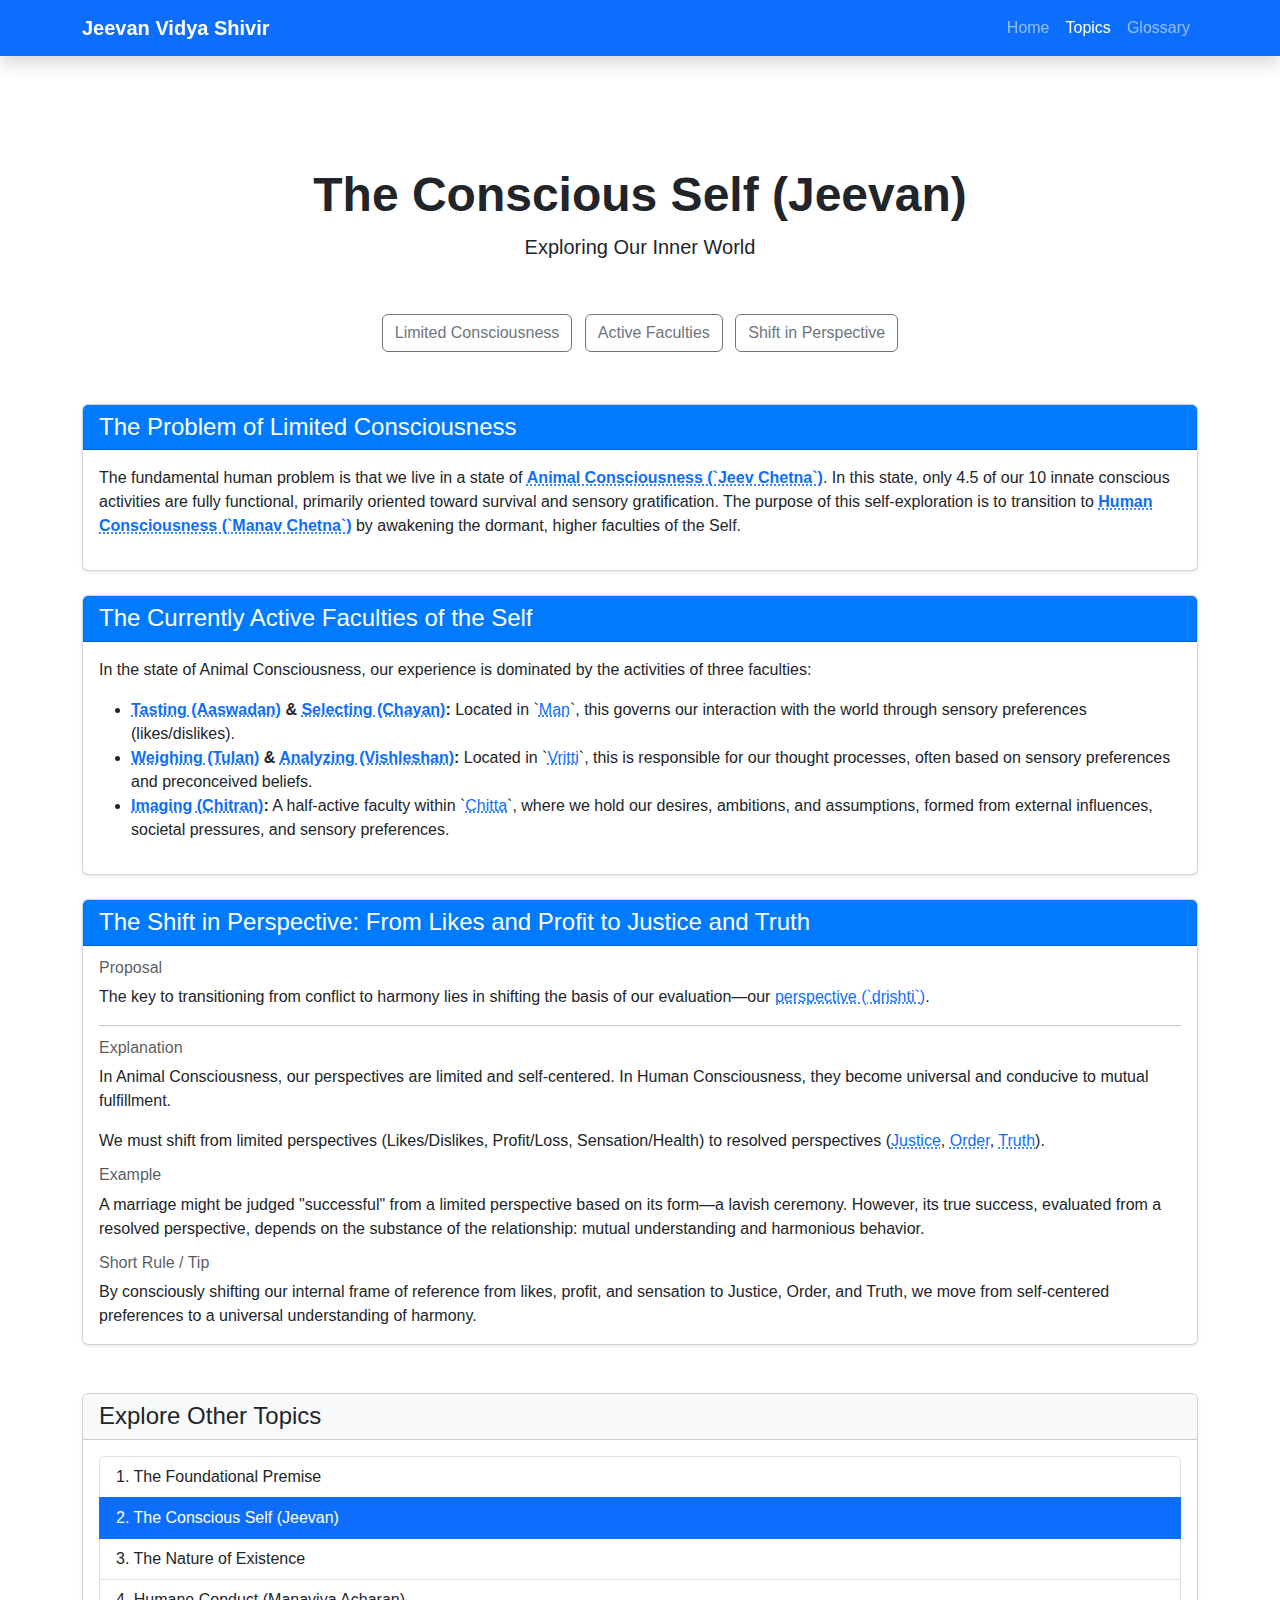
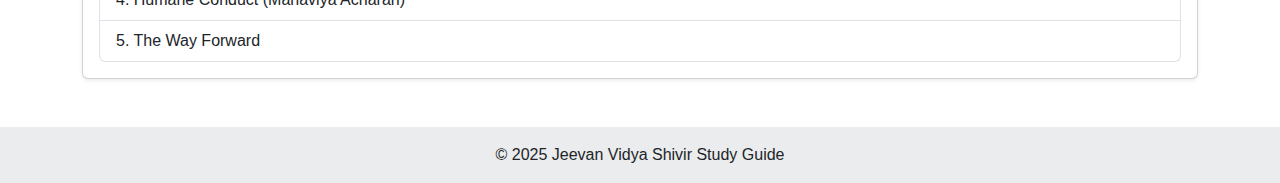
<file: topic-self.html>
<!DOCTYPE html>
<html lang="en">
<head>
    <meta charset="UTF-8">
    <meta name="viewport" content="width=device-width, initial-scale=1.0">
    <title>Topic: The Conscious Self</title>
    <link href="https://cdn.jsdelivr.net/npm/bootstrap@5.3.2/dist/css/bootstrap.min.css" rel="stylesheet">
    <link rel="stylesheet" href="assets/css/style.css">
</head>
<body>
    <nav class="navbar navbar-expand-lg navbar-dark bg-primary fixed-top shadow">
        <div class="container">
            <a class="navbar-brand fw-bold" href="index.html">Jeevan Vidya Shivir</a>
            <div class="collapse navbar-collapse" id="navbarNav">
                <ul class="navbar-nav ms-auto">
                    <li class="nav-item"><a class="nav-link" href="index.html">Home</a></li>
                    <li class="nav-item"><a class="nav-link active" aria-current="page" href="topics.html">Topics</a></li>
                    <li class="nav-item"><a class="nav-link" href="glossary.html">Glossary</a></li>
                </ul>
            </div>
        </div>
    </nav>

    <main class="container mt-5 pt-5">
        <header class="text-center mb-5">
            <h1 class="display-5 fw-bold">The Conscious Self (Jeevan)</h1>
            <p class="lead">Exploring Our Inner World</p>
        </header>

        <div class="text-center mb-5">
            <a href="#subtopic1" class="btn btn-outline-secondary m-1">Limited Consciousness</a>
            <a href="#subtopic2" class="btn btn-outline-secondary m-1">Active Faculties</a>
            <a href="#subtopic3" class="btn btn-outline-secondary m-1">Shift in Perspective</a>
        </div>

        <section id="subtopic1" class="card shadow-sm mb-4">
            <div class="card-header bg-primary text-white">
                <h4 class="mb-0">The Problem of Limited Consciousness</h4>
            </div>
            <div class="card-body">
                <p>The fundamental human problem is that we live in a state of <strong class="term-tooltip" data-bs-toggle="tooltip" title="The state of consciousness where the Self primarily operates based on sensory gratification and survival.">Animal Consciousness (`Jeev Chetna`)</strong>. In this state, only 4.5 of our 10 innate conscious activities are fully functional, primarily oriented toward survival and sensory gratification. The purpose of this self-exploration is to transition to <strong class="term-tooltip" data-bs-toggle="tooltip" title="The awakened state of consciousness where living is guided by understanding Justice, Order, and Truth.">Human Consciousness (`Manav Chetna`)</strong> by awakening the dormant, higher faculties of the Self.</p>
            </div>
        </section>

        <section id="subtopic2" class="card shadow-sm mb-4">
            <div class="card-header bg-primary text-white">
                <h4 class="mb-0">The Currently Active Faculties of the Self</h4>
            </div>
            <div class="card-body">
                <p>In the state of Animal Consciousness, our experience is dominated by the activities of three faculties:</p>
                <ul>
                    <li><strong><span class="term-tooltip" data-bs-toggle="tooltip" title="Tasting; the activity in the Self (Man) of experiencing sensory inputs.">Tasting (Aaswadan)</span> & <span class="term-tooltip" data-bs-toggle="tooltip" title="Selecting; the activity in the Self (Man) of making choices based on taste.">Selecting (Chayan)</span>:</strong> Located in `<span class="term-tooltip" data-bs-toggle="tooltip" title="The faculty in the Self that contains the activities of tasting (Aaswadan) and selecting (Chayan).">Man</span>`, this governs our interaction with the world through sensory preferences (likes/dislikes).</li>
                    <li><strong><span class="term-tooltip" data-bs-toggle="tooltip" title="Weighing; the activity in the Self (Vritti) of comparing thoughts and ideas.">Weighing (Tulan)</span> & <span class="term-tooltip" data-bs-toggle="tooltip" title="Analyzing; the activity in the Self (Vritti) of logically breaking down and examining thoughts.">Analyzing (Vishleshan)</span>:</strong> Located in `<span class="term-tooltip" data-bs-toggle="tooltip" title="The faculty in the Self containing the activities of weighing (Tulan) and analyzing (Vishleshan).">Vritti</span>`, this is responsible for our thought processes, often based on sensory preferences and preconceived beliefs.</li>
                    <li><strong><span class="term-tooltip" data-bs-toggle="tooltip" title="Imaging; the activity in the Self (Chitta) of forming images, desires, ambitions, and holding memories.">Imaging (Chitran)</span>:</strong> A half-active faculty within `<span class="term-tooltip" data-bs-toggle="tooltip" title="The faculty in the Self that contains the activities of imaging (Chitran) and contemplation (Chintan).">Chitta</span>`, where we hold our desires, ambitions, and assumptions, formed from external influences, societal pressures, and sensory preferences.</li>
                </ul>
            </div>
        </section>

        <section id="subtopic3" class="card shadow-sm mb-4">
            <div class="card-header bg-primary text-white">
                <h4 class="mb-0">The Shift in Perspective: From Likes and Profit to Justice and Truth</h4>
            </div>
            <div class="card-body">
                <h6 class="card-subtitle mb-2 text-muted">Proposal</h6>
                <p>The key to transitioning from conflict to harmony lies in shifting the basis of our evaluation—our <span class="term-tooltip" data-bs-toggle="tooltip" title="Perspective or worldview; the lens through which one evaluates reality.">perspective (`drishti`)</span>.</p>
                <hr>
                <h6 class="card-subtitle mb-2 text-muted">Explanation</h6>
                <p>In Animal Consciousness, our perspectives are limited and self-centered. In Human Consciousness, they become universal and conducive to mutual fulfillment.</p>
                <p>We must shift from limited perspectives (Likes/Dislikes, Profit/Loss, Sensation/Health) to resolved perspectives (<span class="term-tooltip" data-bs-toggle="tooltip" title="The recognition and fulfillment of values in human-to-human relationships, leading to mutual happiness.">Justice</span>, <span class="term-tooltip" data-bs-toggle="tooltip" title="The intrinsic nature of a unit that ensures its integrity and participation in the larger order.">Order</span>, <span class="term-tooltip" data-bs-toggle="tooltip" title="The understanding of reality as it is, as coexistence.">Truth</span>).</p>
                <h6 class="card-subtitle mb-2 text-muted">Example</h6>
                <p class="card-text">A marriage might be judged "successful" from a limited perspective based on its form—a lavish ceremony. However, its true success, evaluated from a resolved perspective, depends on the substance of the relationship: mutual understanding and harmonious behavior.</p>
                <h6 class="card-subtitle mb-2 text-muted">Short Rule / Tip</h6>
                <p class="card-text">By consciously shifting our internal frame of reference from likes, profit, and sensation to Justice, Order, and Truth, we move from self-centered preferences to a universal understanding of harmony.</p>
            </div>
        </section>

        <!-- Topic Navigation -->
        <section class="card shadow-sm mt-5">
            <div class="card-header bg-light">
                <h4 class="mb-0">Explore Other Topics</h4>
            </div>
            <div class="card-body">
                <div class="list-group">
                    <a href="topic-foundations.html" class="list-group-item list-group-item-action">1. The Foundational Premise</a>
                    <a href="topic-self.html" class="list-group-item list-group-item-action active" aria-current="true">2. The Conscious Self (Jeevan)</a>
                    <a href="topic-existence.html" class="list-group-item list-group-item-action">3. The Nature of Existence</a>
                    <a href="topic-conduct.html" class="list-group-item list-group-item-action">4. Humane Conduct (Manaviya Acharan)</a>
                    <a href="topic-way-forward.html" class="list-group-item list-group-item-action">5. The Way Forward</a>
                </div>
            </div>
        </section>

    </main>
    <footer class="bg-light text-center text-lg-start mt-5">
        <div class="text-center p-3" style="background-color: rgba(0, 0, 0, 0.05);">© 2025 Jeevan Vidya Shivir Study Guide</div>
    </footer>
    <script src="https://cdn.jsdelivr.net/npm/bootstrap@5.3.2/dist/js/bootstrap.bundle.min.js"></script>
</body>
</html>
</file>
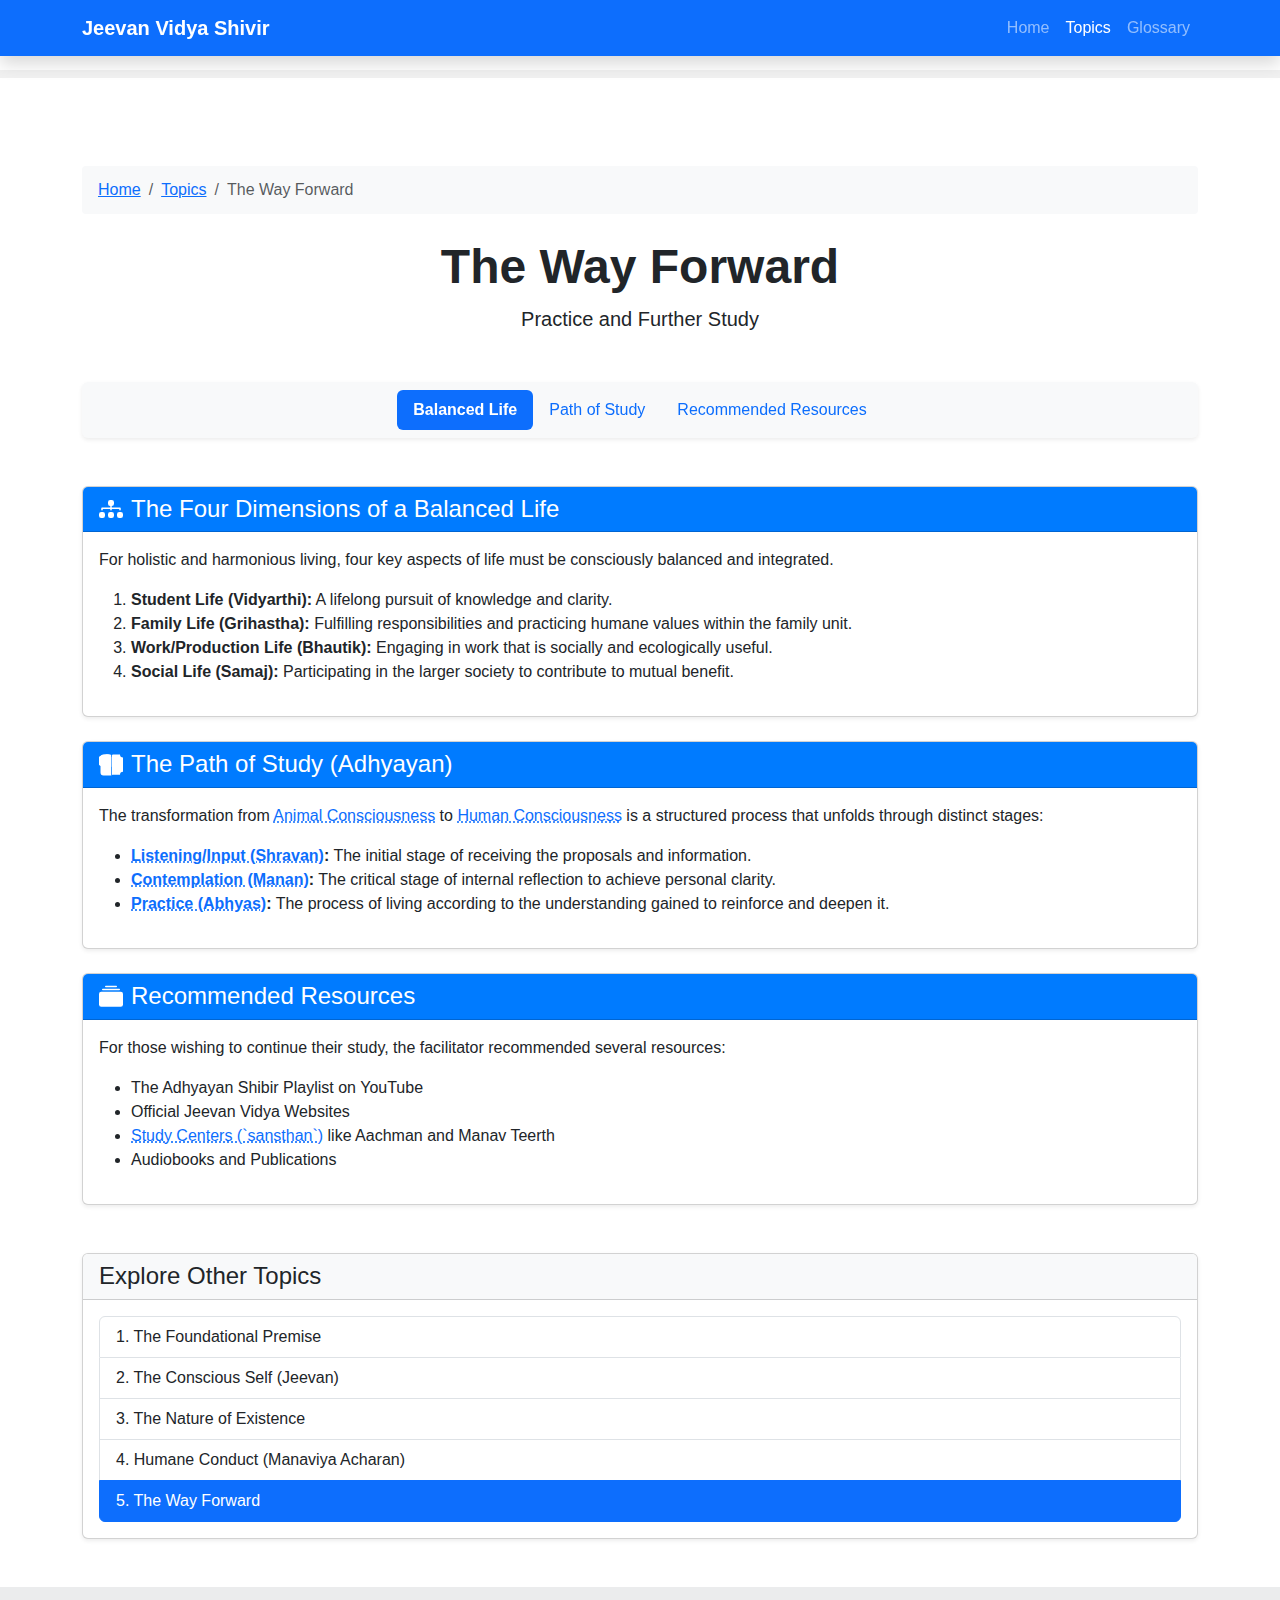
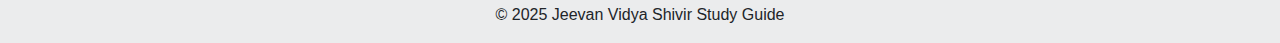
<file: topic-way-forward.html>
<!DOCTYPE html>
<html lang="en">
<head>
    <meta charset="UTF-8">
    <meta name="viewport" content="width=device-width, initial-scale=1.0">
    <title>Topic: The Way Forward</title>
    <link href="https://cdn.jsdelivr.net/npm/bootstrap@5.3.2/dist/css/bootstrap.min.css" rel="stylesheet">
    <link rel="stylesheet" href="assets/css/style.css">
    <style>
        /* Styles for new UX features */
        .progress-container {
            width: 100%;
            height: 8px;
            background: #f1f1f1;
            position: fixed;
            top: 70px; /* Adjust for fixed navbar */
            z-index: 1020;
        }
        .progress-bar {
            height: 8px;
            background: #0d6efd;
            width: 0%;
        }
        #backToTopBtn {
            display: none;
            position: fixed;
            bottom: 20px;
            right: 30px;
            z-index: 99;
            width: 50px;
            height: 50px;
            font-size: 24px;
            line-height: 1;
        }
        .breadcrumb {
            background-color: #f8f9fa;
            padding: 0.75rem 1rem;
            border-radius: 0.25rem;
        }
        #subTopicNav .nav-link {
            transition: background-color 0.2s ease-in-out, color 0.2s ease-in-out;
        }
        #subTopicNav .nav-link.active {
            background-color: #0d6efd;
            color: white !important;
            font-weight: bold;
        }
    </style>
</head>
<body data-bs-spy="scroll" data-bs-target="#subTopicNav" data-bs-offset="200">
    <!-- Scroll Progress Bar -->
    <div class="progress-container">
        <div class="progress-bar" id="progressBar"></div>
    </div>
    
    <nav class="navbar navbar-expand-lg navbar-dark bg-primary fixed-top shadow">
        <div class="container">
            <a class="navbar-brand fw-bold" href="index.html">Jeevan Vidya Shivir</a>
            <div class="collapse navbar-collapse" id="navbarNav">
                <ul class="navbar-nav ms-auto">
                    <li class="nav-item"><a class="nav-link" href="index.html">Home</a></li>
                    <li class="nav-item"><a class="nav-link active" aria-current="page" href="topics.html">Topics</a></li>
                    <li class="nav-item"><a class="nav-link" href="glossary.html">Glossary</a></li>
                </ul>
            </div>
        </div>
    </nav>

    <main class="container mt-5 pt-5">
        <!-- Breadcrumbs -->
        <nav aria-label="breadcrumb" class="mb-4">
            <ol class="breadcrumb">
                <li class="breadcrumb-item"><a href="index.html">Home</a></li>
                <li class="breadcrumb-item"><a href="topics.html">Topics</a></li>
                <li class="breadcrumb-item active" aria-current="page">The Way Forward</li>
            </ol>
        </nav>

        <header class="text-center mb-5">
            <h1 class="display-5 fw-bold">The Way Forward</h1>
            <p class="lead">Practice and Further Study</p>
        </header>

        <!-- Sub-topic Navigation with Scrollspy -->
        <nav id="subTopicNav" class="nav nav-pills justify-content-center mb-5 sticky-top bg-light py-2 rounded shadow-sm" style="top: 80px;">
            <a class="nav-link" href="#subtopic1">Balanced Life</a>
            <a class="nav-link" href="#subtopic2">Path of Study</a>
            <a class="nav-link" href="#subtopic3">Recommended Resources</a>
        </nav>
        
        <section id="subtopic1" class="card shadow-sm mb-4">
            <div class="card-header bg-primary text-white d-flex align-items-center">
                <svg xmlns="http://www.w3.org/2000/svg" width="24" height="24" fill="currentColor" class="bi bi-diagram-3-fill me-2" viewBox="0 0 16 16"><path fill-rule="evenodd" d="M6 3.5A1.5 1.5 0 0 1 7.5 2h1A1.5 1.5 0 0 1 10 3.5v1A1.5 1.5 0 0 1 8.5 6v1H14a.5.5 0 0 1 .5.5v1a.5.5 0 0 1-1 0V8h-5v.5a.5.5 0 0 1-1 0V8h-5v.5a.5.5 0 0 1-1 0v-1A.5.5 0 0 1 2 7h5.5V6A1.5 1.5 0 0 1 6 4.5v-1zm-6 8A1.5 1.5 0 0 1 1.5 10h1A1.5 1.5 0 0 1 4 11.5v1A1.5 1.5 0 0 1 2.5 14h-1A1.5 1.5 0 0 1 0 12.5v-1zm6 0A1.5 1.5 0 0 1 7.5 10h1A1.5 1.5 0 0 1 10 11.5v1A1.5 1.5 0 0 1 8.5 14h-1A1.5 1.5 0 0 1 6 12.5v-1zm6 0A1.5 1.5 0 0 1 13.5 10h1A1.5 1.5 0 0 1 16 11.5v1A1.5 1.5 0 0 1 14.5 14h-1A1.5 1.5 0 0 1 12 12.5v-1z"/></svg>
                <h4 class="mb-0">The Four Dimensions of a Balanced Life</h4>
            </div>
            <div class="card-body">
                <p>For holistic and harmonious living, four key aspects of life must be consciously balanced and integrated.</p>
                <ol>
                    <li><strong>Student Life (Vidyarthi):</strong> A lifelong pursuit of knowledge and clarity.</li>
                    <li><strong>Family Life (Grihastha):</strong> Fulfilling responsibilities and practicing humane values within the family unit.</li>
                    <li><strong>Work/Production Life (Bhautik):</strong> Engaging in work that is socially and ecologically useful.</li>
                    <li><strong>Social Life (Samaj):</strong> Participating in the larger society to contribute to mutual benefit.</li>
                </ol>
            </div>
        </section>

        <section id="subtopic2" class="card shadow-sm mb-4">
            <div class="card-header bg-primary text-white d-flex align-items-center">
                <svg xmlns="http://www.w3.org/2000/svg" width="24" height="24" fill="currentColor" class="bi bi-book-half me-2" viewBox="0 0 16 16"><path d="M8.5 2.687c.654-.689 1.782-.886 3.112-.752 1.234.124 2.503.523 3.388 1.175.885.652 1.498 1.534 1.498 2.595 0 1.06-.613 1.944-1.498 2.595C14.103 9.473 12.77 9.873 11.612 10c-1.158.127-2.458-.069-3.112-.752V2.687zM8 1.783C7.015.936 5.587.81 4.287.94c-1.514.153-3.042.672-3.994 1.416C-.573 3.003-.998 4.064-.998 5.217c0 1.153.425 2.214 1.282 2.946C1.245 8.863 2.773 9.382 4.287 9.536 5.587 9.69 7.015 9.566 8 8.717V1.783z"/><path d="M8 15V1.5a.5.5 0 0 0-.5-.5H3a2 2 0 0 0-2 2v10a2 2 0 0 0 2 2h5a.5.5 0 0 0 .5-.5zM8.5 15a.5.5 0 0 1 .5-.5h5a2 2 0 0 1 2-2V3a2 2 0 0 1-2-2h-5a.5.5 0 0 1-.5.5V15z"/></svg>
                <h4 class="mb-0">The Path of Study (Adhyayan)</h4>
            </div>
            <div class="card-body">
                <p>The transformation from <span class="term-tooltip" data-bs-toggle="tooltip" title="The state of consciousness where the Self primarily operates based on sensory gratification and survival.">Animal Consciousness</span> to <span class="term-tooltip" data-bs-toggle="tooltip" title="The awakened state of consciousness where living is guided by understanding Justice, Order, and Truth.">Human Consciousness</span> is a structured process that unfolds through distinct stages:</p>
                <ul>
                    <li><strong><span class="term-tooltip" data-bs-toggle="tooltip" title="The initial stage of study, involving receiving information and proposals.">Listening/Input (Shravan)</span>:</strong> The initial stage of receiving the proposals and information.</li>
                    <li><strong><span class="term-tooltip" data-bs-toggle="tooltip" title="The process of internal reflection on proposals to achieve personal clarity.">Contemplation (Manan)</span>:</strong> The critical stage of internal reflection to achieve personal clarity.</li>
                    <li><strong><span class="term-tooltip" data-bs-toggle="tooltip" title="The act of living according to one's understanding to validate and internalize it.">Practice (Abhyas)</span>:</strong> The process of living according to the understanding gained to reinforce and deepen it.</li>
                </ul>
            </div>
        </section>

        <section id="subtopic3" class="card shadow-sm mb-4">
            <div class="card-header bg-primary text-white d-flex align-items-center">
                <svg xmlns="http://www.w3.org/2000/svg" width="24" height="24" fill="currentColor" class="bi bi-collection-fill me-2" viewBox="0 0 16 16"><path d="M0 13a1.5 1.5 0 0 0 1.5 1.5h13A1.5 1.5 0 0 0 16 13V6a1.5 1.5 0 0 0-1.5-1.5h-13A1.5 1.5 0 0 0 0 6v7z"/><path d="M2 3a.5.5 0 0 0 .5.5h11a.5.5 0 0 0 0-1h-11A.5.5 0 0 0 2 3zm2-2a.5.5 0 0 0 .5.5h7a.5.5 0 0 0 0-1h-7A.5.5 0 0 0 4 1z"/></svg>
                <h4 class="mb-0">Recommended Resources</h4>
            </div>
            <div class="card-body">
                <p>For those wishing to continue their study, the facilitator recommended several resources:</p>
                <ul>
                    <li>The Adhyayan Shibir Playlist on YouTube</li>
                    <li>Official Jeevan Vidya Websites</li>
                    <li><span class="term-tooltip" data-bs-toggle="tooltip" title="Dedicated residential centers for immersive study and practice.">Study Centers (`sansthan`)</span> like Aachman and Manav Teerth</li>
                    <li>Audiobooks and Publications</li>
                </ul>
            </div>
        </section>

        <!-- Topic Navigation -->
        <section class="card shadow-sm mt-5">
            <div class="card-header bg-light">
                <h4 class="mb-0">Explore Other Topics</h4>
            </div>
            <div class="card-body">
                <div class="list-group">
                    <a href="topic-foundations.html" class="list-group-item list-group-item-action">1. The Foundational Premise</a>
                    <a href="topic-self.html" class="list-group-item list-group-item-action">2. The Conscious Self (Jeevan)</a>
                    <a href="topic-existence.html" class="list-group-item list-group-item-action">3. The Nature of Existence</a>
                    <a href="topic-conduct.html" class="list-group-item list-group-item-action">4. Humane Conduct (Manaviya Acharan)</a>
                    <a href="topic-way-forward.html" class="list-group-item list-group-item-action active" aria-current="true">5. The Way Forward</a>
                </div>
            </div>
        </section>
    </main>

    <!-- Back to Top Button -->
    <a href="#" id="backToTopBtn" class="btn btn-primary rounded-circle shadow-lg" title="Go to top">
        <svg xmlns="http://www.w3.org/2000/svg" width="1em" height="1em" fill="currentColor" class="bi bi-arrow-up" viewBox="0 0 16 16"><path fill-rule="evenodd" d="M8 15a.5.5 0 0 0 .5-.5V2.707l3.146 3.147a.5.5 0 0 0 .708-.708l-4-4a.5.5 0 0 0-.708 0l-4 4a.5.5 0 1 0 .708.708L7.5 2.707V14.5a.5.5 0 0 0 .5.5z"/></svg>
    </a>

    <footer class="bg-light text-center text-lg-start mt-5">
        <div class="text-center p-3" style="background-color: rgba(0, 0, 0, 0.05);">© 2025 Jeevan Vidya Shivir Study Guide</div>
    </footer>
    <script src="https://cdn.jsdelivr.net/npm/bootstrap@5.3.2/dist/js/bootstrap.bundle.min.js"></script>
    <script>
        // Initialize Tooltips
        var tooltipTriggerList = [].slice.call(document.querySelectorAll('[data-bs-toggle="tooltip"]'));
        var tooltipList = tooltipTriggerList.map(function (tooltipTriggerEl) {
            return new bootstrap.Tooltip(tooltipTriggerEl);
        });

        // Back to Top Button & Scroll Progress Logic
        window.onscroll = function() {
            handleScroll();
        };

        const backToTopButton = document.getElementById("backToTopBtn");
        const progressBar = document.getElementById("progressBar");

        function handleScroll() {
            // Back to top button visibility
            if (document.body.scrollTop > 100 || document.documentElement.scrollTop > 100) {
                backToTopButton.style.display = "block";
            } else {
                backToTopButton.style.display = "none";
            }

            // Scroll progress bar
            var winScroll = document.body.scrollTop || document.documentElement.scrollTop;
            var height = document.documentElement.scrollHeight - document.documentElement.clientHeight;
            var scrolled = (winScroll / height) * 100;
            progressBar.style.width = scrolled + "%";
        }
    </script>
</body>
</html>
</file>
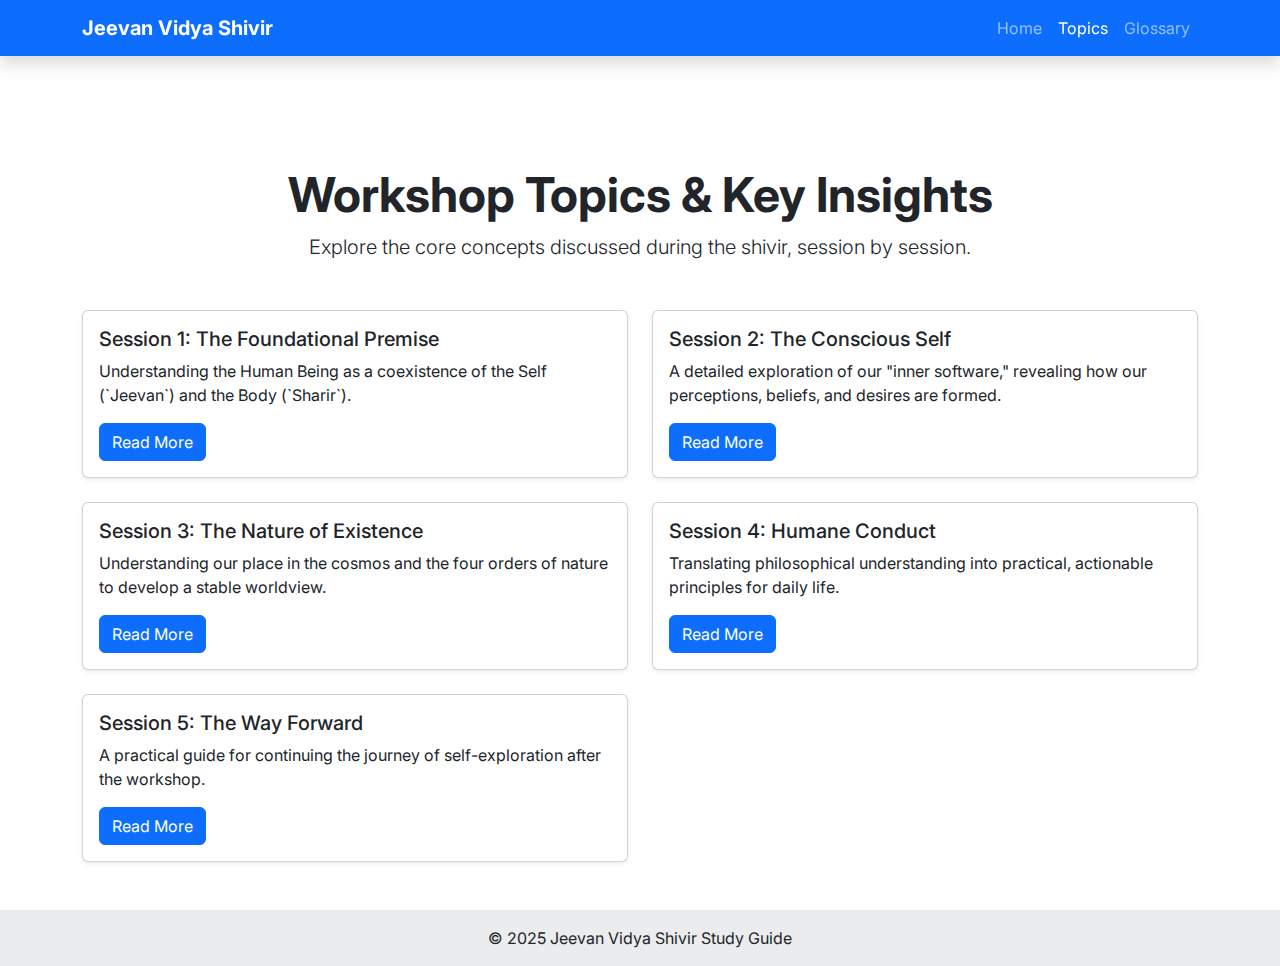
<file: topics.html>
<!DOCTYPE html>
<html lang="en">
<head>
    <meta charset="UTF-8">
    <meta name="viewport" content="width=device-width, initial-scale=1.0">
    <title>Shivir Study Guide - Topics</title>
    <link href="https://cdn.jsdelivr.net/npm/bootstrap@5.3.2/dist/css/bootstrap.min.css" rel="stylesheet">
    <link rel="stylesheet" href="assets/css/style.css">
    <link rel="preconnect" href="https://fonts.googleapis.com">
    <link rel="preconnect" href="https://fonts.gstatic.com" crossorigin>
    <link href="https://fonts.googleapis.com/css2?family=Inter:wght@400;700&display=swap" rel="stylesheet">
</head>
<body>

    <!-- Navigation Bar -->
    <nav class="navbar navbar-expand-lg navbar-dark bg-primary fixed-top shadow">
        <div class="container">
            <a class="navbar-brand fw-bold" href="index.html">Jeevan Vidya Shivir</a>
            <button class="navbar-toggler" type="button" data-bs-toggle="collapse" data-bs-target="#navbarNav" aria-controls="navbarNav" aria-expanded="false" aria-label="Toggle navigation">
                <span class="navbar-toggler-icon"></span>
            </button>
            <div class="collapse navbar-collapse" id="navbarNav">
                <ul class="navbar-nav ms-auto">
                    <li class="nav-item">
                        <a class="nav-link" href="index.html">Home</a>
                    </li>
                    <li class="nav-item">
                        <a class="nav-link active" aria-current="page" href="topics.html">Topics</a>
                    </li>
                    <li class="nav-item">
                        <a class="nav-link" href="glossary.html">Glossary</a>
                    </li>
                </ul>
            </div>
        </div>
    </nav>

    <!-- Main Content -->
    <main class="container mt-5 pt-5">
        <div class="text-center mb-5">
            <h1 class="display-5 fw-bold">Workshop Topics & Key Insights</h1>
            <p class="lead">Explore the core concepts discussed during the shivir, session by session.</p>
        </div>

        <div class="row row-cols-1 row-cols-md-2 g-4">
            <div class="col">
                <div class="card h-100 shadow-sm topic-card">
                    <div class="card-body">
                        <h5 class="card-title">Session 1: The Foundational Premise</h5>
                        <p class="card-text">Understanding the Human Being as a coexistence of the Self (`Jeevan`) and the Body (`Sharir`).</p>
                        <a href="topic-foundations.html" class="btn btn-primary">Read More</a>
                    </div>
                </div>
            </div>
            <div class="col">
                <div class="card h-100 shadow-sm topic-card">
                    <div class="card-body">
                        <h5 class="card-title">Session 2: The Conscious Self</h5>
                        <p class="card-text">A detailed exploration of our "inner software," revealing how our perceptions, beliefs, and desires are formed.</p>
                        <a href="topic-self.html" class="btn btn-primary">Read More</a>
                    </div>
                </div>
            </div>
            <div class="col">
                <div class="card h-100 shadow-sm topic-card">
                    <div class="card-body">
                        <h5 class="card-title">Session 3: The Nature of Existence</h5>
                        <p class="card-text">Understanding our place in the cosmos and the four orders of nature to develop a stable worldview.</p>
                        <a href="topic-existence.html" class="btn btn-primary">Read More</a>
                    </div>
                </div>
            </div>
            <div class="col">
                <div class="card h-100 shadow-sm topic-card">
                    <div class="card-body">
                        <h5 class="card-title">Session 4: Humane Conduct</h5>
                        <p class="card-text">Translating philosophical understanding into practical, actionable principles for daily life.</p>
                        <a href="topic-conduct.html" class="btn btn-primary">Read More</a>
                    </div>
                </div>
            </div>
             <div class="col">
                <div class="card h-100 shadow-sm topic-card">
                    <div class="card-body">
                        <h5 class="card-title">Session 5: The Way Forward</h5>
                        <p class="card-text">A practical guide for continuing the journey of self-exploration after the workshop.</p>
                        <a href="topic-way-forward.html" class="btn btn-primary">Read More</a>
                    </div>
                </div>
            </div>
        </div>
    </main>

    <!-- Footer -->
    <footer class="bg-light text-center text-lg-start mt-5">
        <div class="text-center p-3" style="background-color: rgba(0, 0, 0, 0.05);">
            © 2025 Jeevan Vidya Shivir Study Guide
        </div>
    </footer>

    <script src="https://cdn.jsdelivr.net/npm/bootstrap@5.3.2/dist/js/bootstrap.bundle.min.js"></script>
    <script src="assets/js/script.js"></script>
</body>
</html>
</file>
<file: assets/css/style.css>
/* General Body Styles */
body {
    padding-top: 70px; /* Adjust for fixed navbar */
    font-family: 'Inter', sans-serif;
}

/* Hero Section on Home Page */
.hero-section {
    background: url('https://placehold.co/1920x600/007bff/007bff?text=.') no-repeat center center;
    background-size: cover;
    color: white;
    padding: 8rem 0;
    text-shadow: 2px 2px 4px rgba(0, 0, 0, 0.5);
}

/* Card Header Customization */
.card-header.bg-primary {
    background-color: #007bff !important;
}

/* Main content link styling */
.main-content-link {
    text-decoration: none;
    color: inherit;
}

.main-content-link .card:hover {
    transform: translateY(-5px);
    box-shadow: 0 0.5rem 1rem rgba(0,0,0,.15)!important;
    transition: transform 0.3s ease-in-out, box-shadow 0.3s ease-in-out;
}

/* NEW STYLE for Hoverable Glossary Terms */
.term-tooltip {
    color: #0d6efd; /* Bootstrap primary blue */
    text-decoration: underline;
    text-decoration-style: dotted;
    cursor: help;
}
</file>
